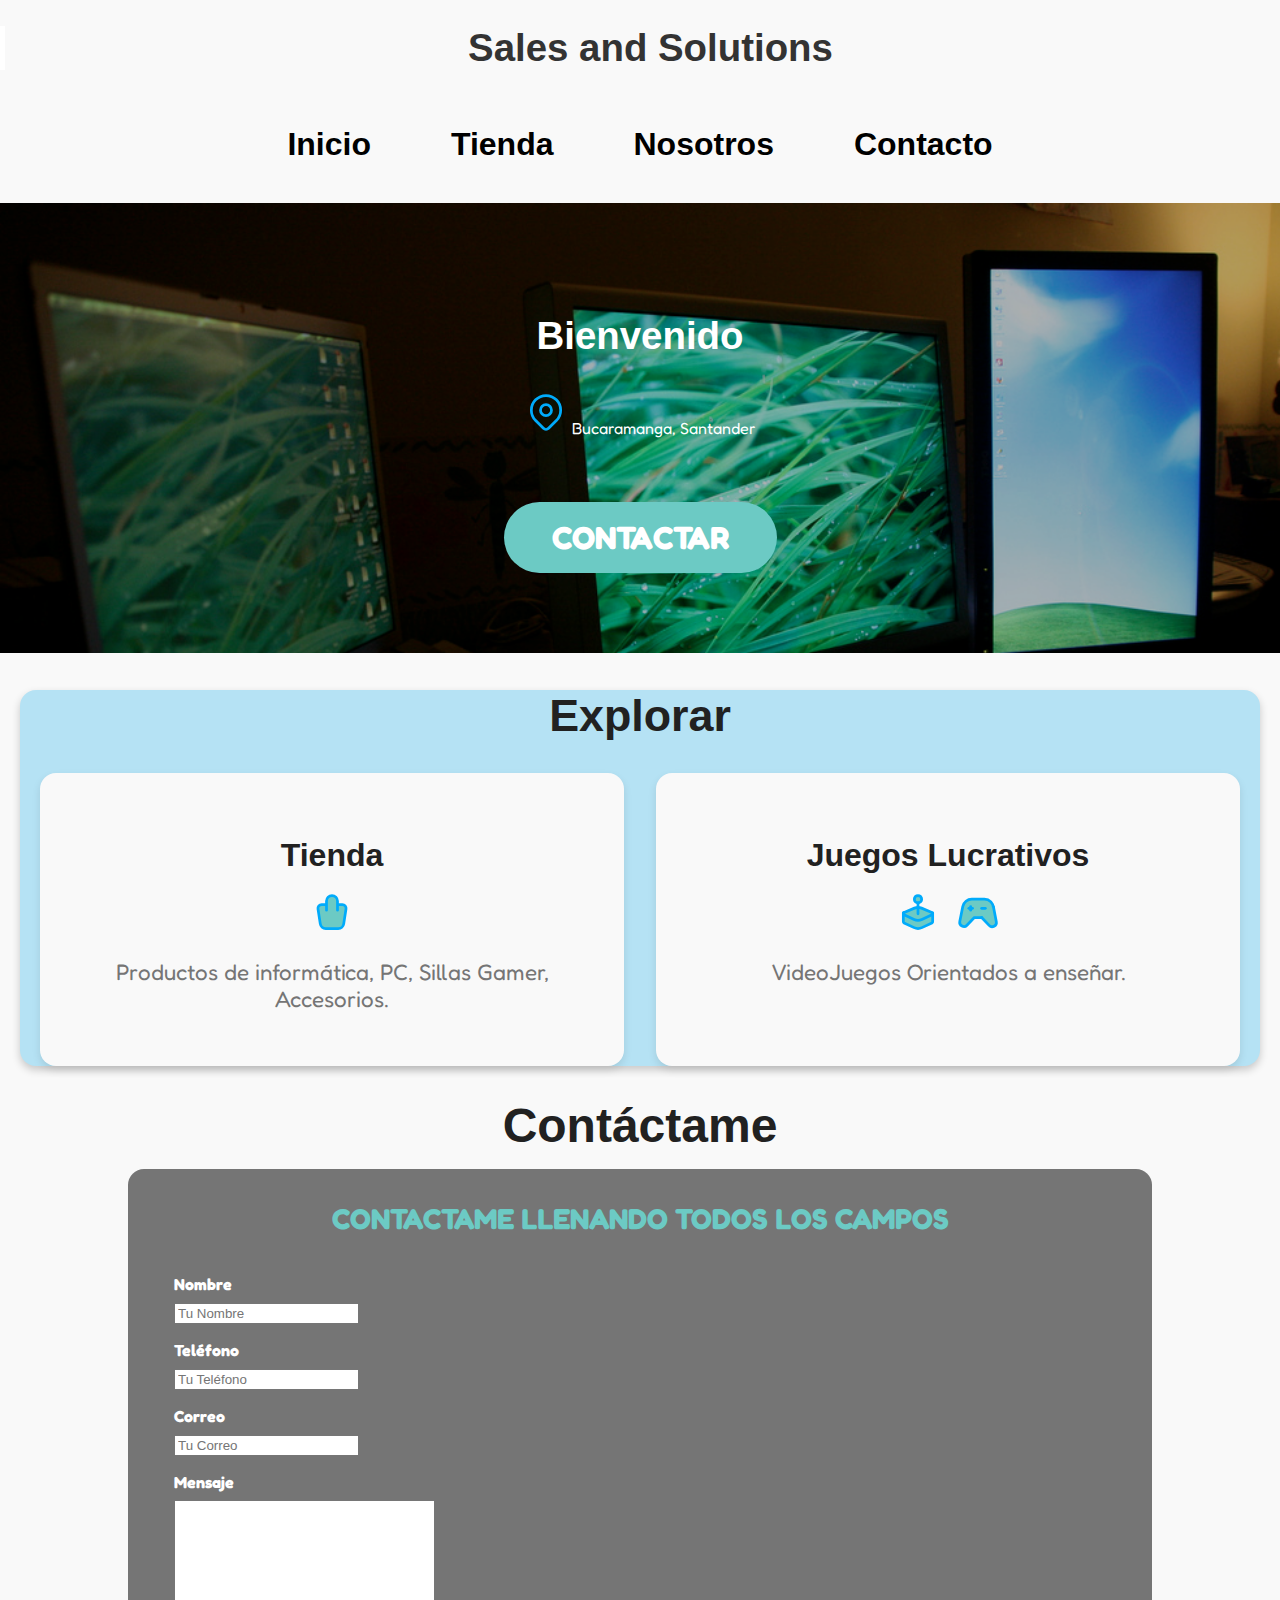
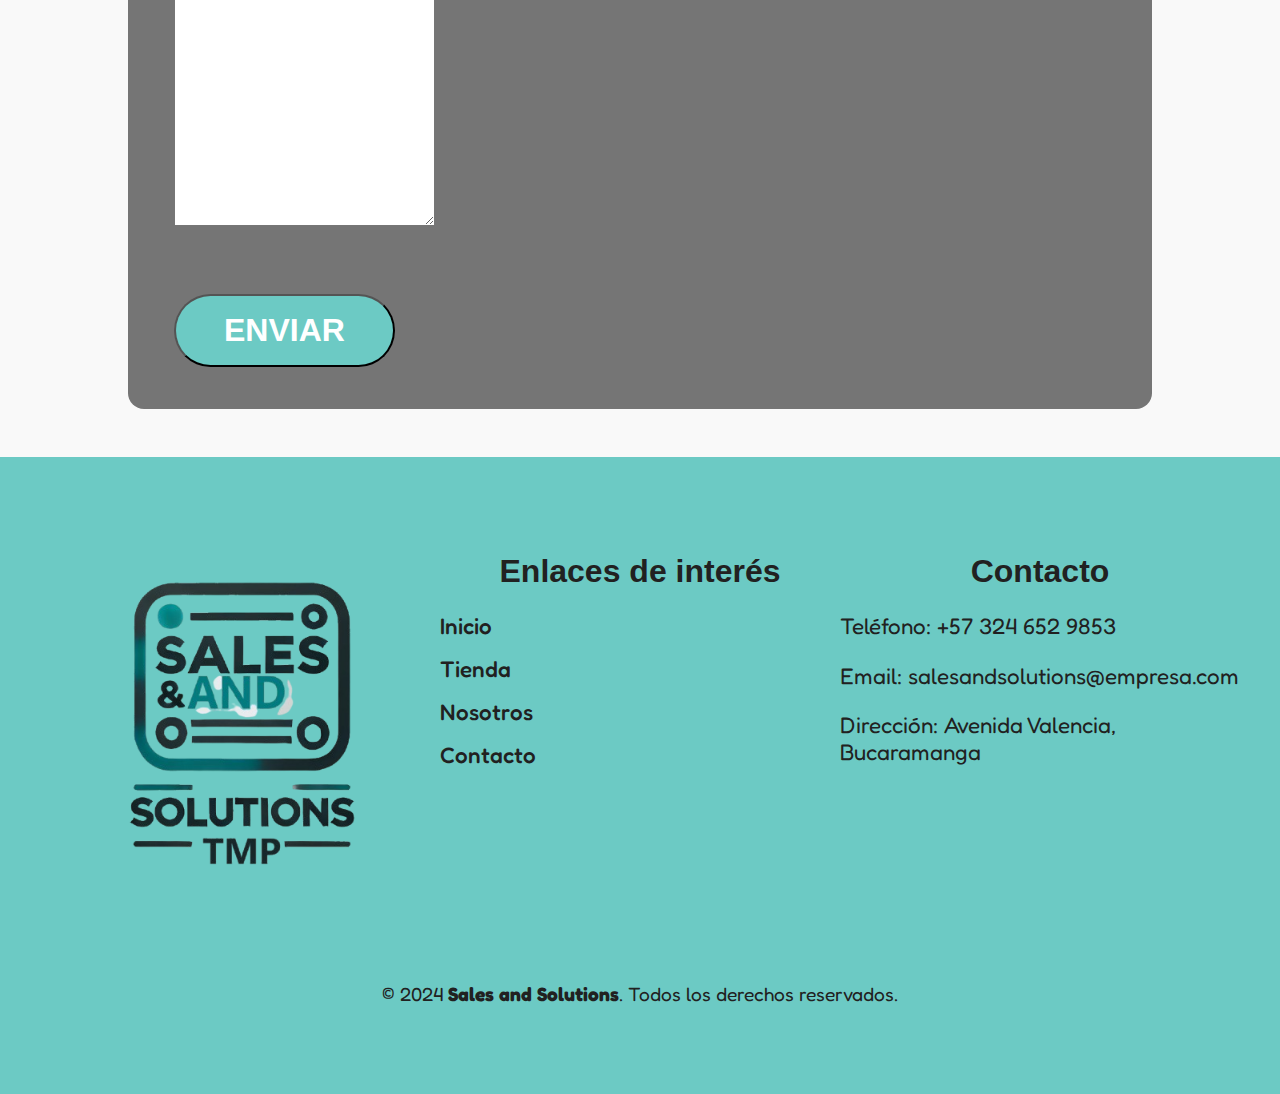
<file: index.html>
<!DOCTYPE html>
<html lang="en">
    <head>
        <link rel="icon" href="../img/SALES_AND_SOLUTIONS-removebg-preview.png" type="image/png">
        <meta charset="UTF-8">
        <meta name="viewport" content="width=device-width, initial-scale=1.0">
        <title>Inicio</title>
        <link rel="preconnect" href="https://fonts.googleapis.com">
    <link rel="preconnect" href="https://fonts.gstatic.com" crossorigin>
    <link href="https://fonts.googleapis.com/css2?family=Fredoka:wdth,wght@75..125,300..700&display=swap" rel="stylesheet">
    <style>
        @import url('https://fonts.googleapis.com/css2?family=Fredoka:wdth,wght@75..125,300..700&display=swap');
        </style>
        <link rel="stylesheet" href="css/style.css">
    </head>
<body>

    
        <h1 class="titulo">Sales and Solutions<span></span></h1>
    
    <div class="nav-bg">
            <nav class="navegacion_principal contenedor">
            <a class="navegacion_enlace" href="index.html">Inicio</a>
            <a class="navegacion_enlace navegacion_enlace--activo" href="tienda.html">Tienda</a>
            <a class="navegacion_enlace" href="nosotros.html">Nosotros</a>
            <a class="navegacion_enlace" href="contacto.html">Contacto</a>
            </nav>
        </div>


    <section class="hero">
        <div class="contenido-hero">
            <h2>Bienvenido</h2>
            <p>
                <svg xmlns="http://www.w3.org/2000/svg" class="icon icon-tabler icon-tabler-map-pin" width="44" height="44" viewBox="0 0 24 24" stroke-width="1.5" stroke="#00abfb" fill="none" stroke-linecap="round" stroke-linejoin="round">
                    <path stroke="none" d="M0 0h24v24H0z" fill="none"/>
                    <path d="M9 11a3 3 0 1 0 6 0a3 3 0 0 0 -6 0" />
                    <path d="M17.657 16.657l-4.243 4.243a2 2 0 0 1 -2.827 0l-4.244 -4.243a8 8 0 1 1 11.314 0z" />
                  </svg>
            Bucaramanga, Santander</p>
            <a class="boton" href="contacto.html">Contactar</a>
        </div>
    </section>

    <main class="contenedor sombra">
        <h2 class="titulo-seccion">Explorar</h2>
        <div class="servicios"> 
            <section class="servicio">
                <a class="link" href="tienda.html">
                    <h3>Tienda</h3>
                    <div class="iconos">
                        <svg xmlns="http://www.w3.org/2000/svg" class="icon icon-tabler icon-tabler-shopping-bag" width="44" height="44" viewBox="0 0 24 24" stroke-width="1.5" stroke="#00abfb" fill="none" stroke-linecap="round" stroke-linejoin="round">
                            <path stroke="none" d="M0 0h24v24H0z" fill="none"/>
                            <path d="M6.331 8h11.339a2 2 0 0 1 1.977 2.304l-1.255 8.152a3 3 0 0 1 -2.966 2.544h-6.852a3 3 0 0 1 -2.965 -2.544l-1.255 -8.152a2 2 0 0 1 1.977 -2.304z" />
                            <path d="M9 11v-5a3 3 0 0 1 6 0v5" />
                        </svg>
                    </div>
                    <p>Productos de informática, PC, Sillas Gamer, Accesorios.</p>
                </a>
            </section>
    
            <section class="servicio">
                <a class="link" href="Juego.html">
                    <h3>Juegos Lucrativos</h3>
                    <div class="iconos">
                        <svg xmlns="http://www.w3.org/2000/svg" class="icon icon-tabler icon-tabler-brand-apple-arcade" width="44" height="44" viewBox="0 0 24 24" stroke-width="1.5" stroke="#00abfb" fill="none" stroke-linecap="round" stroke-linejoin="round">
                            <path stroke="none" d="M0 0h24v24H0z" fill="none"/>
                            <path d="M12 5m-2 0a2 2 0 1 0 4 0a2 2 0 1 0 -4 0" />
                            <path d="M20 12.5v4.75a.734 .734 0 0 1 -.055 .325a.704 .704 0 0 1 -.348 .366l-5.462 2.58a5 5 0 0 1 -4.27 0l-5.462 -2.58a.705 .705 0 0 1 -.401 -.691l0 -4.75" />
                            <path d="M4.431 12.216l5.634 -2.332a5.065 5.065 0 0 1 3.87 0l5.634 2.332a.692 .692 0 0 1 .028 1.269l-5.462 2.543a5.064 5.064 0 0 1 -4.27 0l-5.462 -2.543a.691 .691 0 0 1 .028 -1.27z" />
                            <path d="M12 7l0 6" />
                        </svg>
                        <svg xmlns="http://www.w3.org/2000/svg" class="icon icon-tabler icon-tabler-device-gamepad-2" width="44" height="44" viewBox="0 0 24 24" stroke-width="1.5" stroke="#00abfb" fill="none" stroke-linecap="round" stroke-linejoin="round">
                            <path stroke="none" d="M0 0h24v24H0z" fill="none"/>
                            <path d="M12 5h3.5a5 5 0 0 1 0 10h-5.5l-4.015 4.227a2.3 2.3 0 0 1 -3.923 -2.035l1.634 -8.173a5 5 0 0 1 4.904 -4.019h3.4z" />
                            <path d="M14 15l4.07 4.284a2.3 2.3 0 0 0 3.925 -2.023l-1.6 -8.232" />
                            <path d="M8 9v2" />
                            <path d="M7 10h2" />
                            <path d="M14 10h2" />
                        </svg>
                    </div>
                    <p>VideoJuegos Orientados a enseñar.</p>
                </a>
            </section>
    
           
        </div>
    </main>
    
            <section>
                <h1>Contáctame</h1>
            </section>

            <form class="formulario">
                <fieldset>
                    <legend>Contactame llenando todos los campos</legend>
                    
                    <div class="contenedor-campos">
                        <div class="campo">
                            <label>Nombre</label>
                            <input class="imput-text" type="text" placeholder="Tu Nombre">
                        </div>
    
                        <div class="campo">
                            <label>Teléfono</label>
                            <input class="imput-text" type="text" placeholder="Tu Teléfono">
                        </div>
    
                        <div class="campo">
                          <label>Correo</label>
                           <input class="imput-text" type="email" placeholder="Tu Correo">
                         </div>
    
                        <div class="campo">
                          <label>Mensaje</label>
                         <textarea name="" id="" cols="30" rows="10"></textarea>
                        </div>
    
                        <div class="alinear-derecha-flex">
                            <input class="boton w-sm-100" type="submit" value="Enviar">
                        </div>
                    </div>    
                </fieldset>
    
            </form>
    
        </main>
    
        <footer class="footer">
            <div class="contenedor footer-contenido">
                <div class="footer-logo">
                    <img src="img/SALES_AND_SOLUTIONS-removebg-preview.png" alt="Logo de la empresa" class="logo-footer">
                </div>
        
                <div class="footer-enlaces">
                    <h3 class="footer-titulo">Enlaces de interés</h3>
                    <ul>
                        <li><a href="index.html">Inicio</a></li>
                        <li><a href="tienda.html">Tienda</a></li>
                        <li><a href="nosotros.html">Nosotros</a></li>
                        <li><a href="contacto.html">Contacto</a></li>
                    </ul>
                </div>
        
                <div class="footer-contacto">
                    <h3 class="footer-titulo">Contacto</h3>
                    <p>Teléfono: +57 324 652 9853</p>
                    <p>Email: salesandsolutions@empresa.com</p>
                    <p>Dirección: Avenida Valencia, Bucaramanga</p>
                </div>
            </div>
        
            <div class="footer-legal">
                <p>&copy; 2024 <strong>Sales and Solutions</strong>. Todos los derechos reservados.</p>
            </div>
        </footer>

    
</body>
</html>
</file>
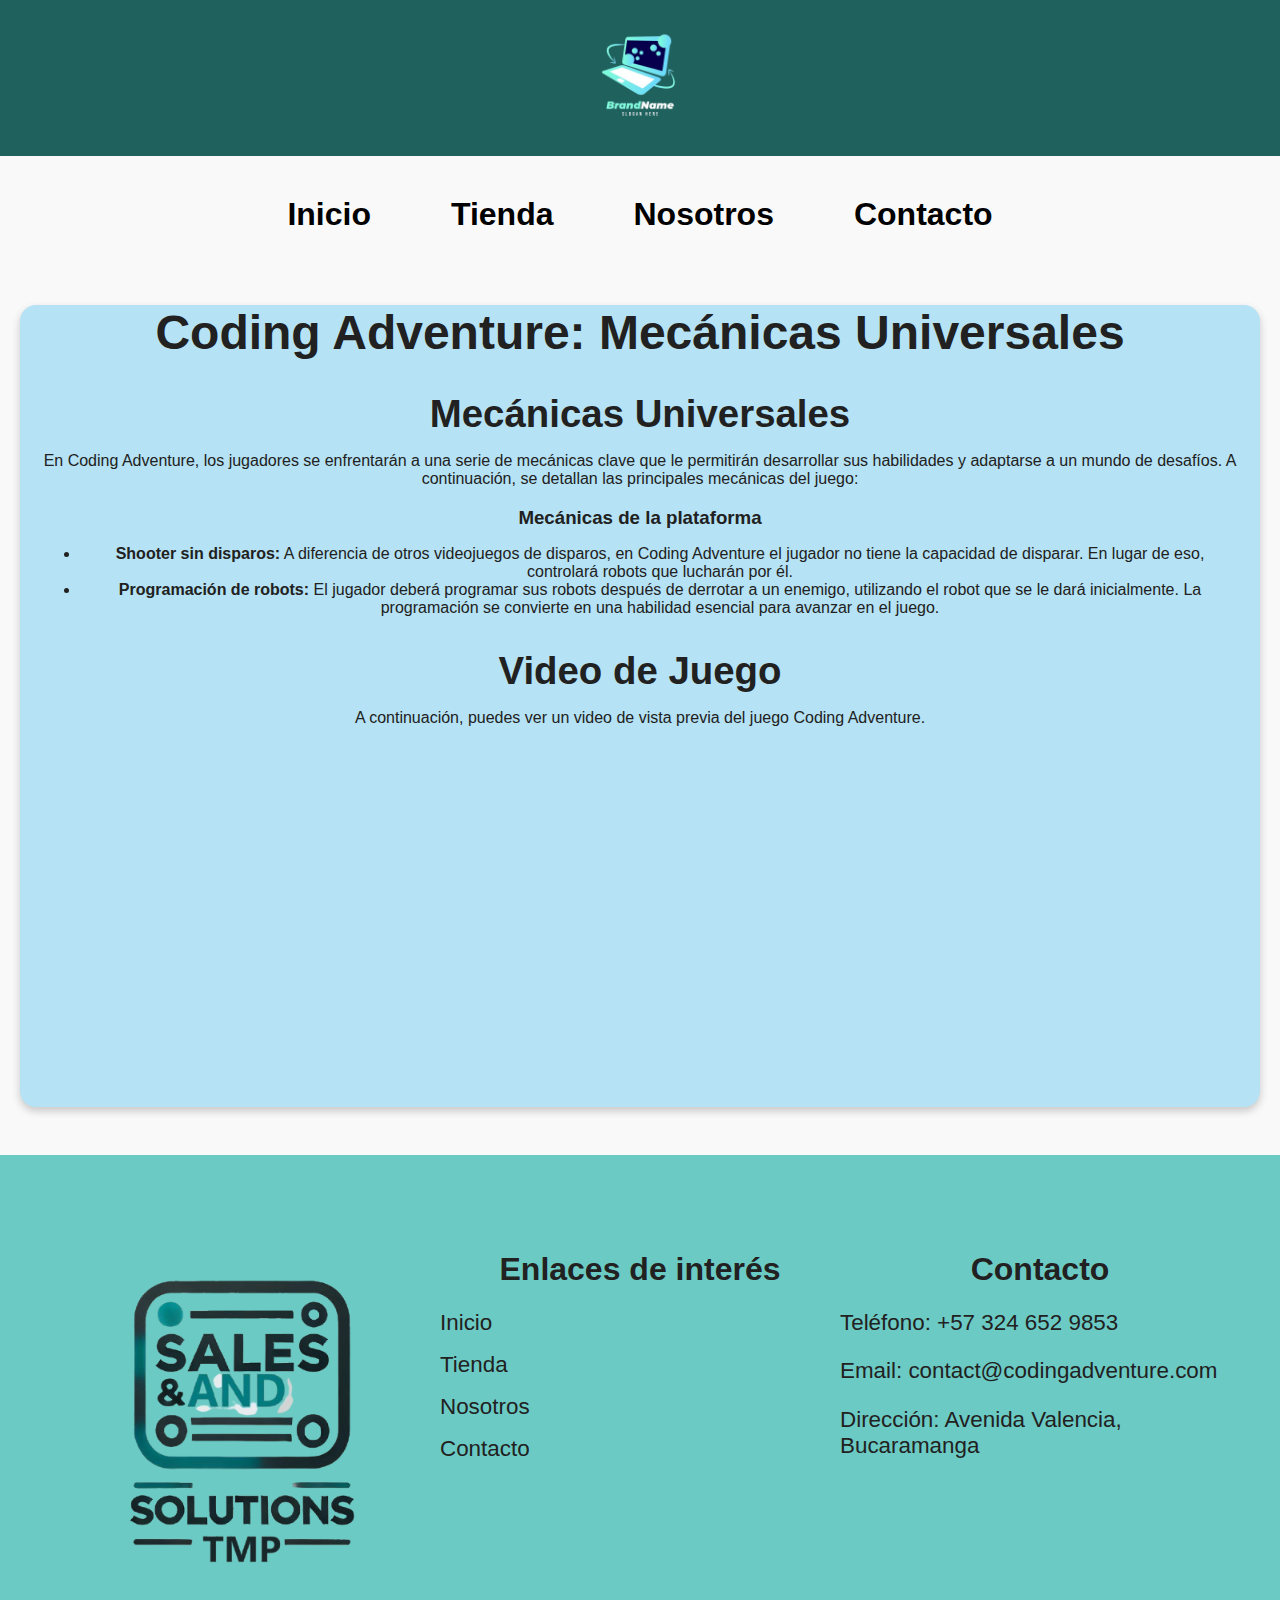
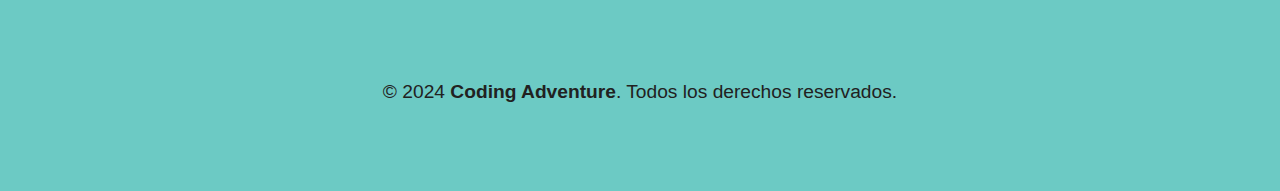
<file: CodingAventure.html>
<!DOCTYPE html>
<html lang="es">
<head>
    <meta charset="UTF-8">
    <meta name="viewport" content="width=device-width, initial-scale=1.0">
    <title>Coding Adventure - Mecánicas del Juego</title>
    <link rel="stylesheet" href="css/style.css">
</head>
<body>

    <header class="header">
        <a href="index.html">
            <img class="header_logo" src="img/logo.png" alt="Coding Adventure">
        </a>
    </header>

    <div class="nav-bg">
        <nav class="navegacion_principal contenedor">
            <a class="navegacion_enlace" href="index.html">Inicio</a>
            <a class="navegacion_enlace" href="tienda.html">Tienda</a>
            <a class="navegacion_enlace" href="nosotros.html">Nosotros</a>
            <a class="navegacion_enlace" href="contacto.html">Contacto</a>
        </nav>
    </div>

    <main class="contenedor sombra">
        <h1>Coding Adventure: Mecánicas Universales</h1>
        
        <section class="mecanicas">
            <h2>Mecánicas Universales</h2>
            <p>En Coding Adventure, los jugadores se enfrentarán a una serie de mecánicas clave que le permitirán desarrollar sus habilidades y adaptarse a un mundo de desafíos. A continuación, se detallan las principales mecánicas del juego:</p>

            <h3>Mecánicas de la plataforma</h3>
            <ul>
                <li>
                    <strong>Shooter sin disparos:</strong> A diferencia de otros videojuegos de disparos, en Coding Adventure el jugador no tiene la capacidad de disparar. En lugar de eso, controlará robots que lucharán por él.
                </li>
                <li>
                    <strong>Programación de robots:</strong> El jugador deberá programar sus robots después de derrotar a un enemigo, utilizando el robot que se le dará inicialmente. La programación se convierte en una habilidad esencial para avanzar en el juego.
                </li>
            </ul>
        </section>

        <section class="video">
            <h2>Video de Juego</h2>
            <p>A continuación, puedes ver un video de vista previa del juego Coding Adventure.</p>
            <div class="video-container">
                <!-- Espacio para el video de YouTube -->
                <iframe width="640" height="360" src="https://www.youtube.com/embed/0RLYZGIbRrU" title="Coding Aventure, Beta, Primera Versión" frameborder="0" allow="accelerometer; autoplay; clipboard-write; encrypted-media; gyroscope; picture-in-picture; web-share" referrerpolicy="strict-origin-when-cross-origin" allowfullscreen></iframe>
            </div>
        </section>

    </main>

    <footer class="footer">
        <div class="contenedor footer-contenido">
            <div class="footer-logo">
                <img src="img/SALES_AND_SOLUTIONS-removebg-preview.png" alt="Logo de la empresa" class="logo-footer">
            </div>

            <div class="footer-enlaces">
                <h3 class="footer-titulo">Enlaces de interés</h3>
                <ul>
                    <li><a href="index.html">Inicio</a></li>
                    <li><a href="tienda.html">Tienda</a></li>
                    <li><a href="nosotros.html">Nosotros</a></li>
                    <li><a href="contacto.html">Contacto</a></li>
                </ul>
            </div>

            <div class="footer-contacto">
                <h3 class="footer-titulo">Contacto</h3>
                <p>Teléfono: +57 324 652 9853</p>
                <p>Email: contact@codingadventure.com</p>
                <p>Dirección: Avenida Valencia, Bucaramanga</p>
            </div>
        </div>

        <div class="footer-legal">
            <p>&copy; 2024 <strong>Coding Adventure</strong>. Todos los derechos reservados.</p>
        </div>
    </footer>

</body>
</html>
</file>
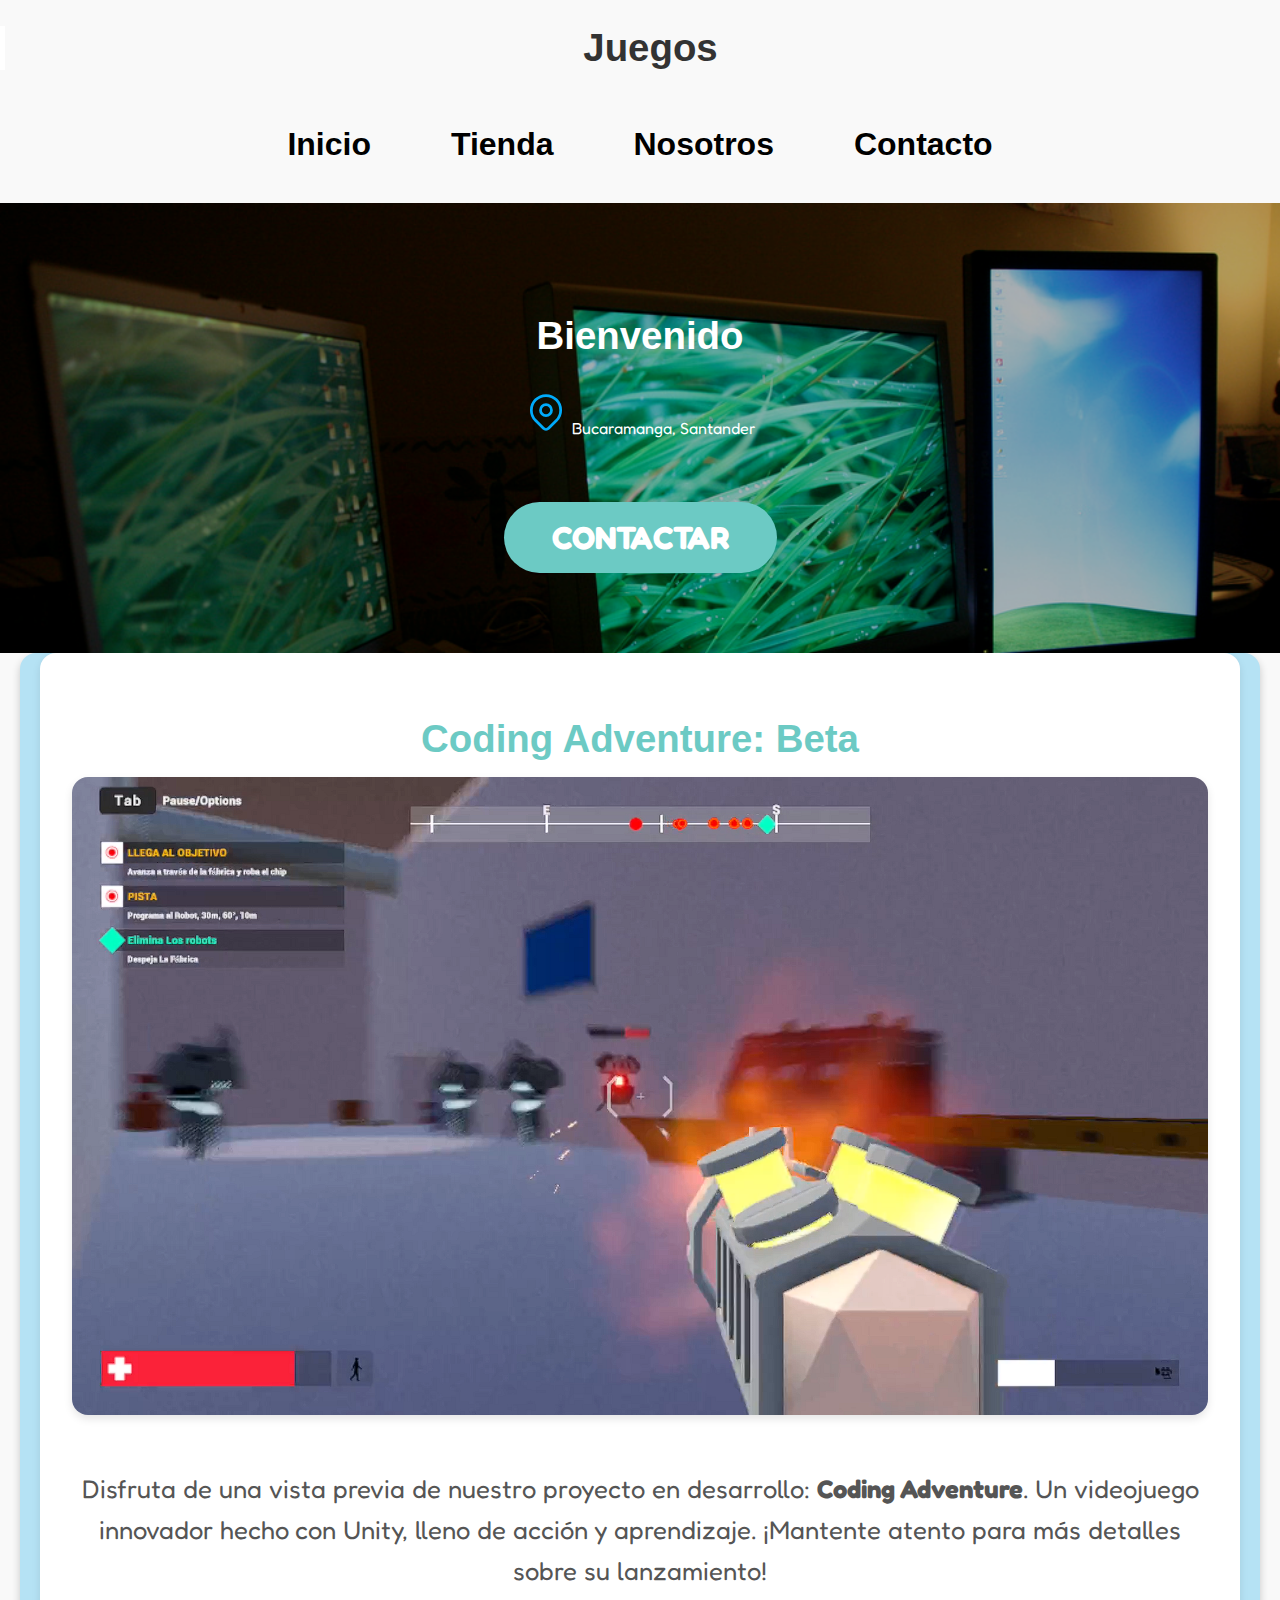
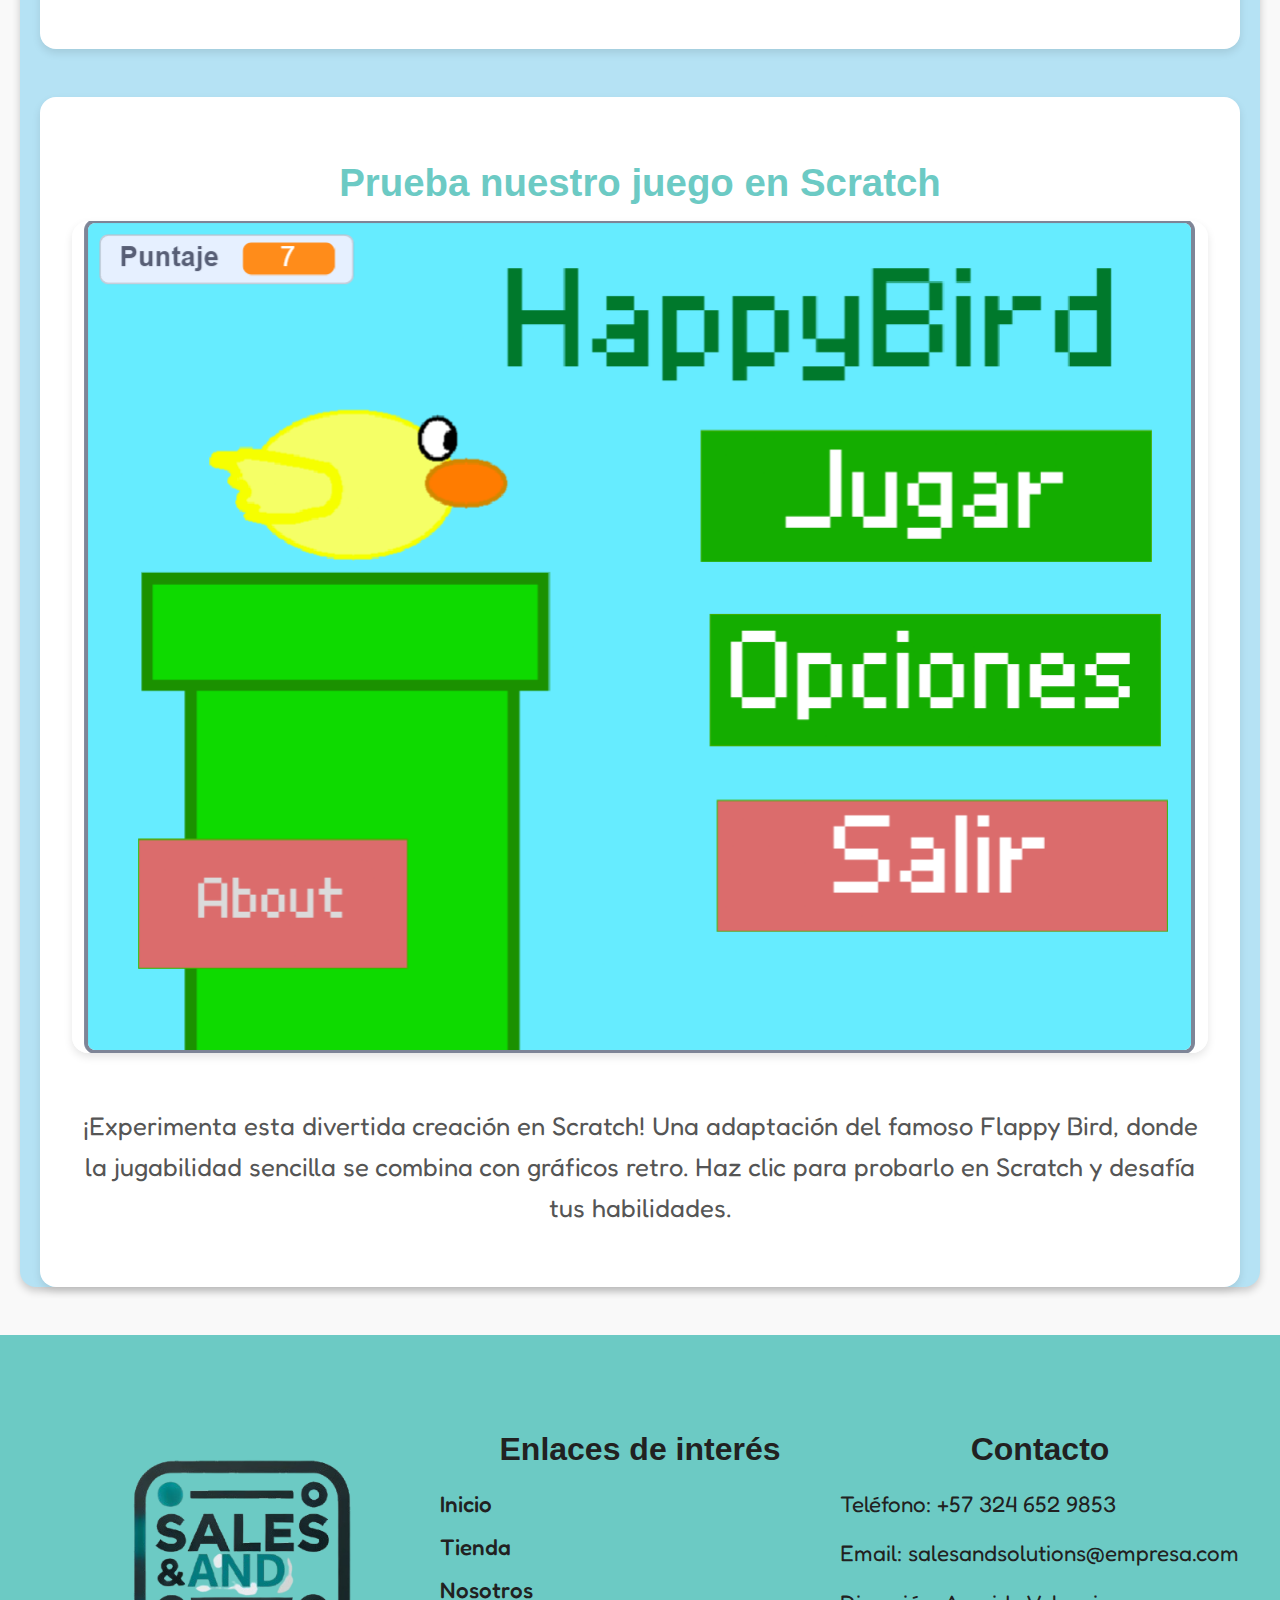
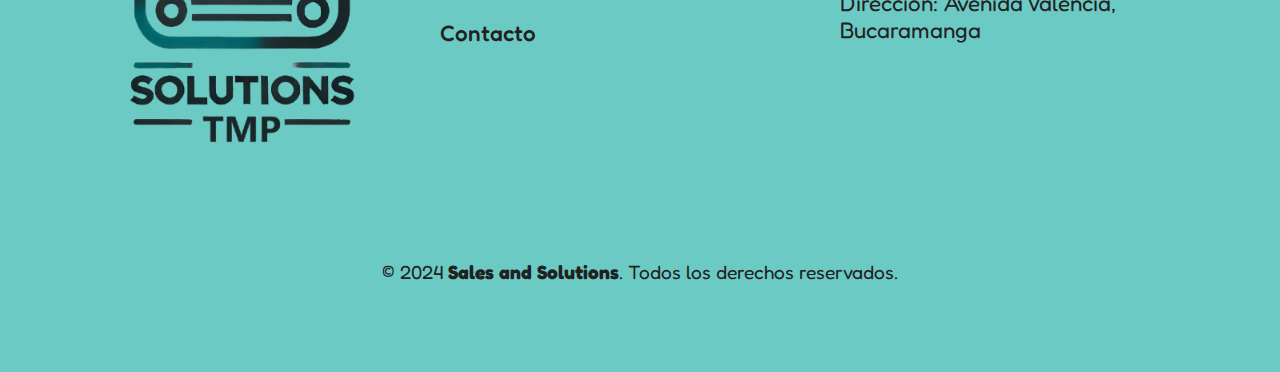
<file: Juego.html>
<!DOCTYPE html>
<html lang="en">
    <head>
        <link rel="icon" href="../img/SALES_AND_SOLUTIONS-removebg-preview.png" type="image/png">
        <meta charset="UTF-8">
        <meta name="viewport" content="width=device-width, initial-scale=1.0">
        <title>Coding Adventure, Beta</title>
        <link rel="preconnect" href="https://fonts.googleapis.com">
        <link rel="preconnect" href="https://fonts.gstatic.com" crossorigin>
        <link href="https://fonts.googleapis.com/css2?family=Fredoka:wdth,wght@75..125,300..700&display=swap" rel="stylesheet">
        <style>
            @import url('https://fonts.googleapis.com/css2?family=Fredoka:wdth,wght@75..125,300..700&display=swap');
        </style>
        <link rel="stylesheet" href="css/style.css">
    </head>
<body>

   
        <h1 class="titulo">Juegos<span></span></h1>
   

    <div class="nav-bg">
        <nav class="navegacion_principal contenedor">
            <a class="navegacion_enlace" href="index.html">Inicio</a>
            <a class="navegacion_enlace navegacion_enlace--activo" href="tienda.html">Tienda</a>
            <a class="navegacion_enlace" href="nosotros.html">Nosotros</a>
            <a class="navegacion_enlace" href="contacto.html">Contacto</a>
        </nav>
    </div>

    <section class="hero">
        <div class="contenido-hero">
            <h2>Bienvenido</h2>
            <p>
                <svg xmlns="http://www.w3.org/2000/svg" class="icon icon-tabler icon-tabler-map-pin" width="44" height="44" viewBox="0 0 24 24" stroke-width="1.5" stroke="#00abfb" fill="none" stroke-linecap="round" stroke-linejoin="round">
                    <path stroke="none" d="M0 0h24v24H0z" fill="none"/>
                    <path d="M9 11a3 3 0 1 0 6 0a3 3 0 0 0 -6 0" />
                    <path d="M17.657 16.657l-4.243 4.243a2 2 0 0 1 -2.827 0l-4.244 -4.243a8 8 0 1 1 11.314 0z" />
                </svg>
                Bucaramanga, Santander</p>
            <a class="boton" href="#">Contactar</a>
        </div>
    </section>

    <main class="contenedor sombra">
        <section class="entrada-blog">
            <h2><a href="CodingAventure.html" class="entrada-titulo">Coding Adventure: Beta</a></h2>
            <div class="vista-previa">
                <img src="img/coding-adventure-preview.png" alt="Vista previa de Coding Adventure">
            </div>
            <p class="descripcion-entrada">
                Disfruta de una vista previa de nuestro proyecto en desarrollo: <strong>Coding Adventure</strong>. Un videojuego innovador hecho con Unity, lleno de acción y aprendizaje. ¡Mantente atento para más detalles sobre su lanzamiento!
            </p>
        </section>
    
        <section class="entrada-blog">
            <h2><a href="Scratch.html" class="entrada-titulo">Prueba nuestro juego en Scratch</a></h2>
            <div class="vista-previa">
                <img src="img/scratch-flappy-bird-preview.png" alt="Vista previa de Flappy Bird en Scratch">
            </div>
            <p class="descripcion-entrada">
                ¡Experimenta esta divertida creación en Scratch! Una adaptación del famoso Flappy Bird, donde la jugabilidad sencilla se combina con gráficos retro. Haz clic para probarlo en Scratch y desafía tus habilidades.
            </p>
        </section>
    </main>
    

    <footer class="footer">
        <div class="contenedor footer-contenido">
            <div class="footer-logo">
                <img src="img/SALES_AND_SOLUTIONS-removebg-preview.png" alt="Logo de la empresa" class="logo-footer">
            </div>
    
            <div class="footer-enlaces">
                <h3 class="footer-titulo">Enlaces de interés</h3>
                <ul>
                    <li><a href="index.html">Inicio</a></li>
                    <li><a href="tienda.html">Tienda</a></li>
                    <li><a href="nosotros.html">Nosotros</a></li>
                    <li><a href="contacto.html">Contacto</a></li>
                </ul>
            </div>
    
            <div class="footer-contacto">
                <h3 class="footer-titulo">Contacto</h3>
                <p>Teléfono: +57 324 652 9853</p>
                <p>Email: salesandsolutions@empresa.com</p>
                <p>Dirección: Avenida Valencia, Bucaramanga</p>
            </div>
        </div>
    
        <div class="footer-legal">
            <p>&copy; 2024 <strong>Sales and Solutions</strong>. Todos los derechos reservados.</p>
        </div>
    </footer>
    
</body>
</html>
</file>
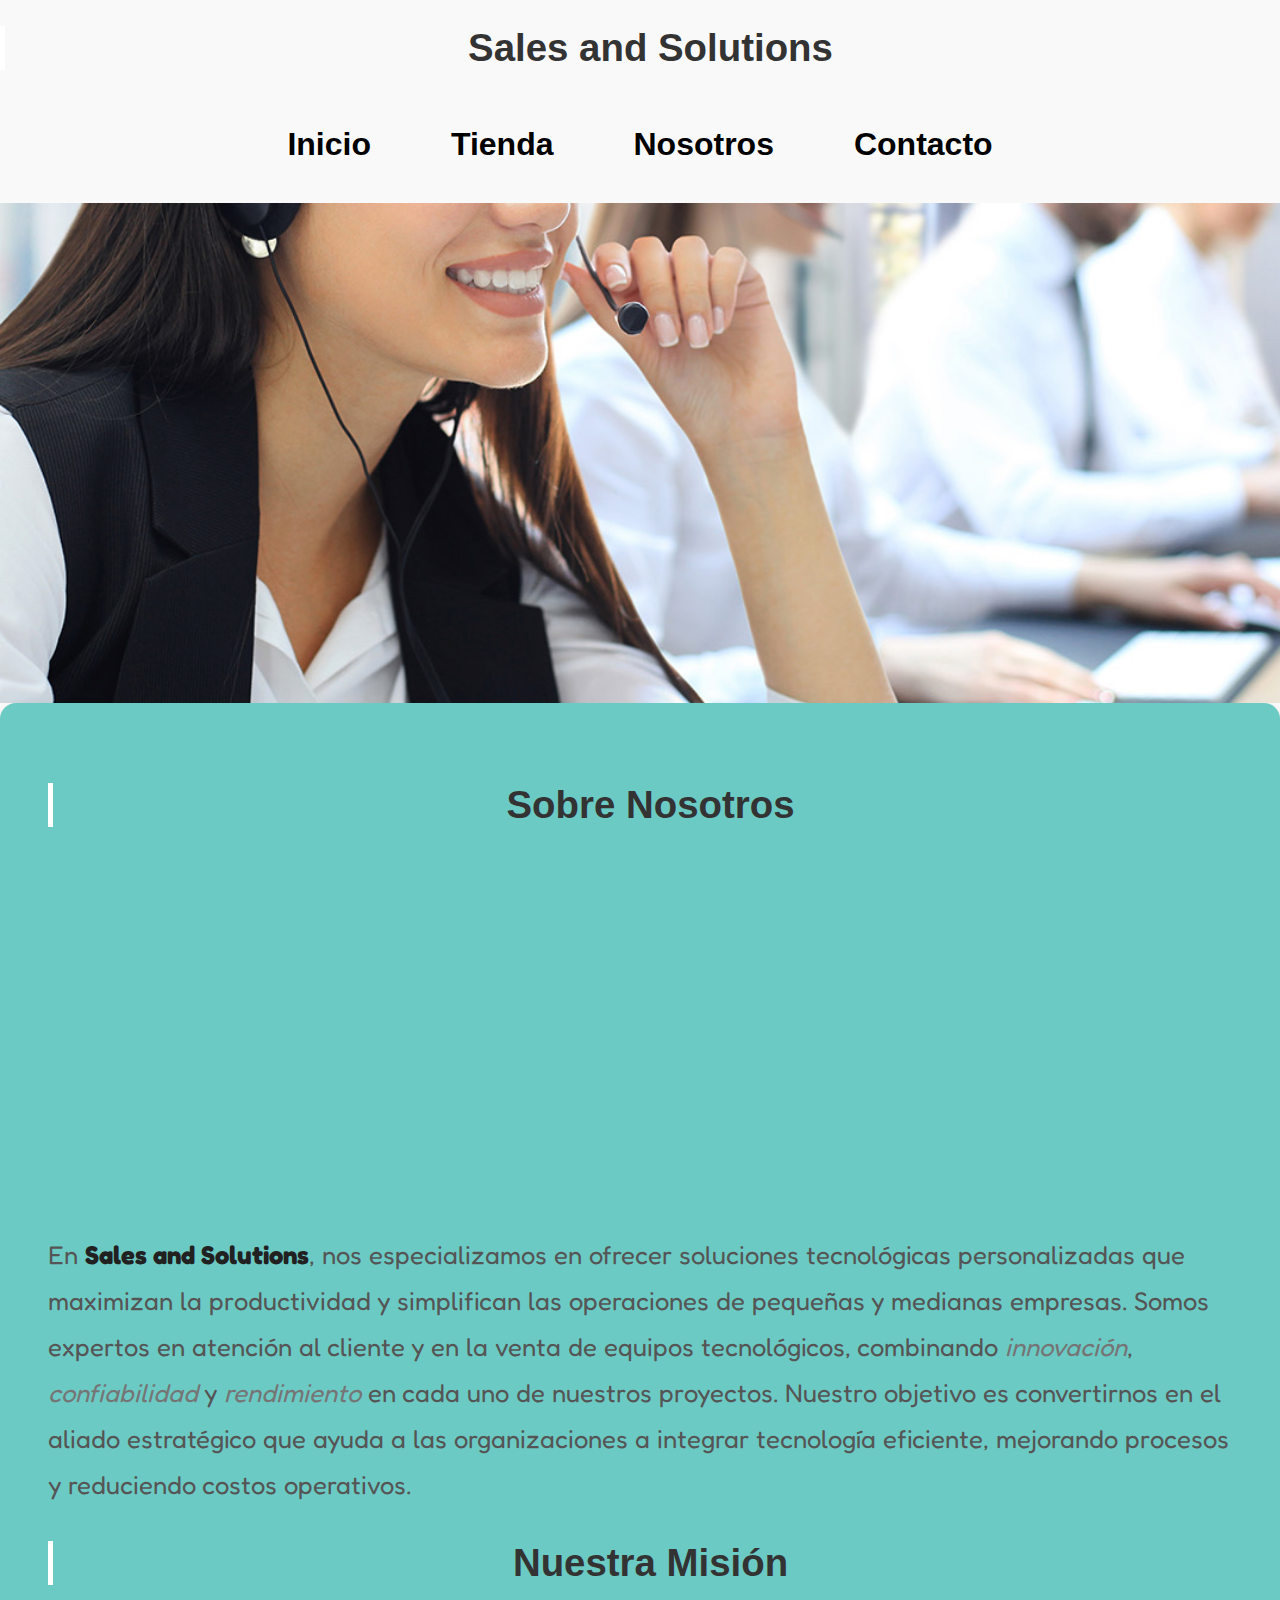
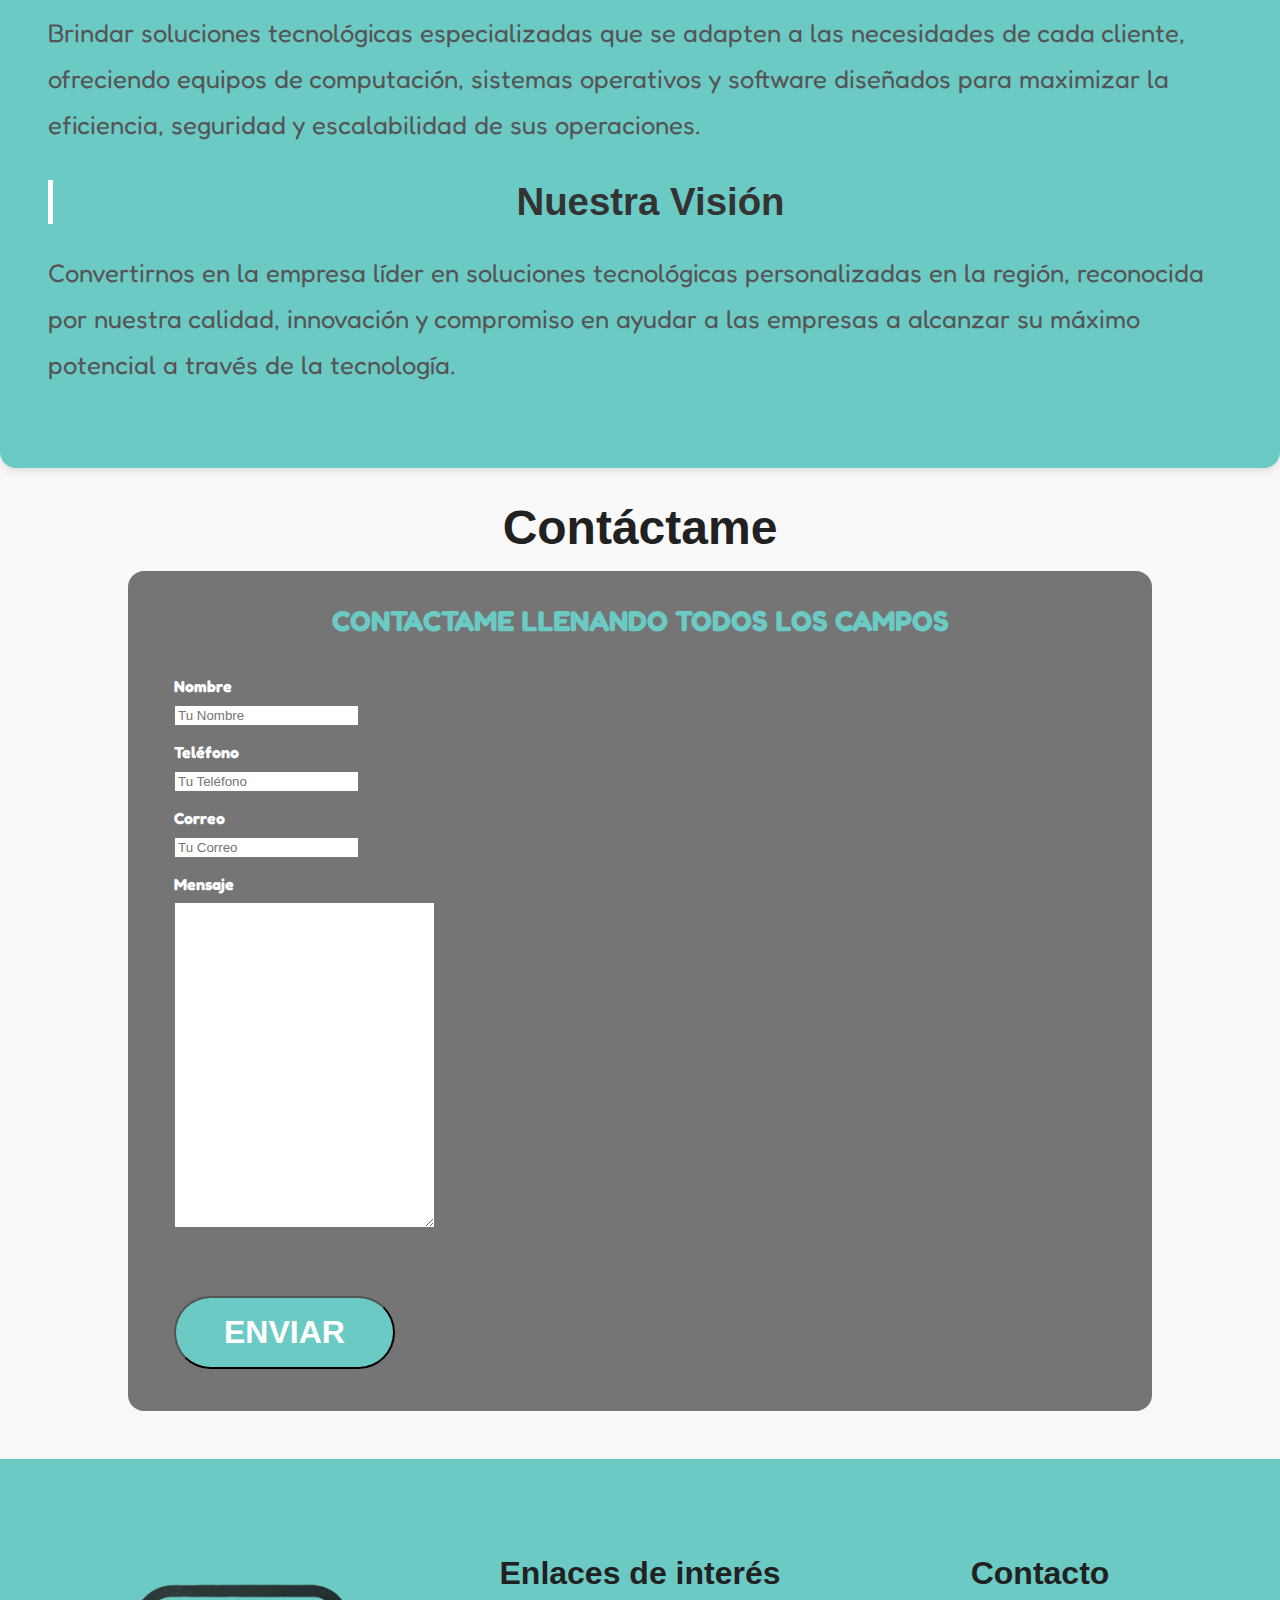
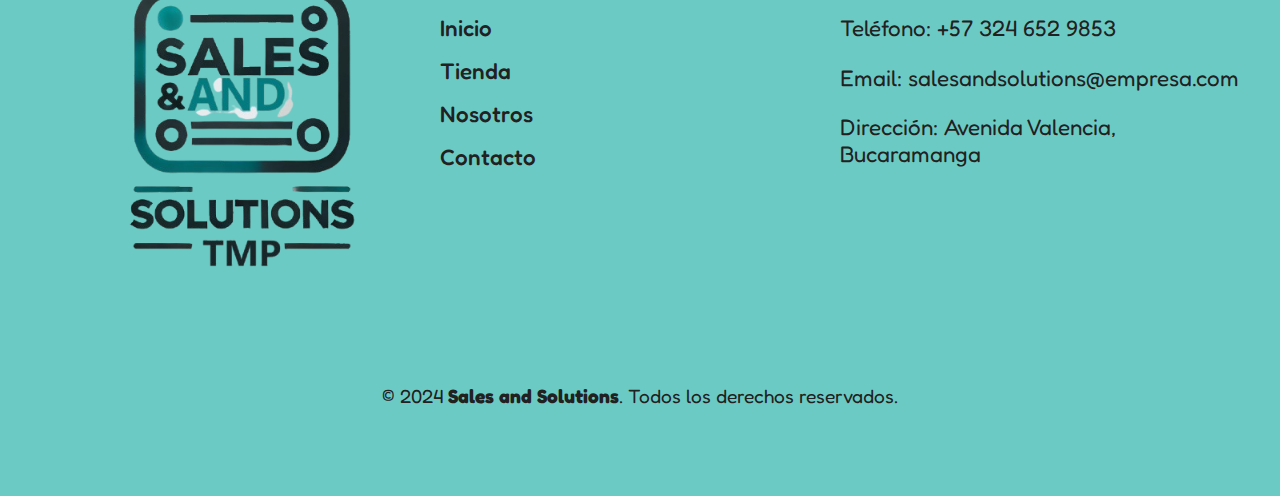
<file: nosotros.html>
<!DOCTYPE html>
<html lang="en">
    <head>
        <link rel="icon" href="../img/SALES_AND_SOLUTIONS-removebg-preview.png" type="image/png">
        <meta charset="UTF-8">
        <meta name="viewport" content="width=device-width, initial-scale=1.0">
        <title>Nosotros</title>
        <link rel="preconnect" href="https://fonts.googleapis.com">
    <link rel="preconnect" href="https://fonts.gstatic.com" crossorigin>
    <link href="https://fonts.googleapis.com/css2?family=Fredoka:wdth,wght@75..125,300..700&display=swap" rel="stylesheet">
    <style>
        @import url('https://fonts.googleapis.com/css2?family=Fredoka:wdth,wght@75..125,300..700&display=swap');
        </style>
        <link rel="stylesheet" href="css/style.css">
    </head>
<body>

   
        <h1 class="titulo">Sales and Solutions<span></span></h1>
   

    <div class="nav-bg">
            <nav class="navegacion_principal contenedor">
            <a class="navegacion_enlace" href="index.html">Inicio</a>
            <a class="navegacion_enlace navegacion_enlace--activo" href="tienda.html">Tienda</a>
            <a class="navegacion_enlace" href="nosotros.html">Nosotros</a>
            <a class="navegacion_enlace" href="contacto.html">Contacto</a>
            </nav>
        </div>

    <section class="uni"></section>
    <main class="contenedor sombra nosotros">
        <section class="nosotros-seccion">
            <h2 class="titulo">Sobre Nosotros</h2>

            <section class="video">
                <div class="video-container">
                    <iframe width="640" height="360" src="https://www.youtube.com/embed/N-TUA6oUc-U" title="SalesSolutions" frameborder="0" allow="accelerometer; autoplay; clipboard-write; encrypted-media; gyroscope; picture-in-picture; web-share" referrerpolicy="strict-origin-when-cross-origin" allowfullscreen></iframe>
                </div>
            </section>
                <p class="descripcion">
                En <strong>Sales and Solutions</strong>, nos especializamos en ofrecer soluciones tecnológicas personalizadas 
                que maximizan la productividad y simplifican las operaciones de pequeñas y medianas empresas. 
                Somos expertos en atención al cliente y en la venta de equipos tecnológicos, 
                combinando <em>innovación</em>, <em>confiabilidad</em> y <em>rendimiento</em> en cada uno de nuestros proyectos. 
                Nuestro objetivo es convertirnos en el aliado estratégico que ayuda a las organizaciones a integrar tecnología 
                eficiente, mejorando procesos y reduciendo costos operativos.
            </p>
        </section>
    
        <section class="nosotros-seccion mision">
            <h2 class="titulo">Nuestra Misión</h2>
            <p class="descripcion">
                Brindar soluciones tecnológicas especializadas que se adapten a las necesidades de cada cliente, 
                ofreciendo equipos de computación, sistemas operativos y software diseñados para maximizar la 
                eficiencia, seguridad y escalabilidad de sus operaciones.
            </p>
        </section>
    
        <section class="nosotros-seccion vision">
            <h2 class="titulo">Nuestra Visión</h2>
            <p class="descripcion">
                Convertirnos en la empresa líder en soluciones tecnológicas personalizadas en la región, reconocida 
                por nuestra calidad, innovación y compromiso en ayudar a las empresas a alcanzar su máximo potencial 
                a través de la tecnología.
            </p>
        </section>
    </main>
    
    
    <section>
        <h1>Contáctame</h1>
    </section>

    <form class="formulario">
        <fieldset>
            <legend>Contactame llenando todos los campos</legend>
            
            <div class="contenedor-campos">
                <div class="campo">
                    <label>Nombre</label>
                    <input class="imput-text" type="text" placeholder="Tu Nombre">
                </div>

                <div class="campo">
                    <label>Teléfono</label>
                    <input class="imput-text" type="text" placeholder="Tu Teléfono">
                </div>

                <div class="campo">
                  <label>Correo</label>
                   <input class="imput-text" type="email" placeholder="Tu Correo">
                 </div>

                <div class="campo">
                  <label>Mensaje</label>
                 <textarea name="" id="" cols="30" rows="10"></textarea>
                </div>

                <div class="alinear-derecha-flex">
                    <input class="boton w-sm-100" type="submit" value="Enviar">
                </div>
            </div>    
        </fieldset>

    </form>

</main>

<footer class="footer">
    <div class="contenedor footer-contenido">
        <div class="footer-logo">
            <img src="img/SALES_AND_SOLUTIONS-removebg-preview.png" alt="Logo de la empresa" class="logo-footer">
        </div>

        <div class="footer-enlaces">
            <h3 class="footer-titulo">Enlaces de interés</h3>
            <ul>
                <li><a href="index.html">Inicio</a></li>
                <li><a href="tienda.html">Tienda</a></li>
                <li><a href="nosotros.html">Nosotros</a></li>
                <li><a href="contacto.html">Contacto</a></li>
            </ul>
        </div>

        <div class="footer-contacto">
            <h3 class="footer-titulo">Contacto</h3>
            <p>Teléfono: +57 324 652 9853</p>
            <p>Email: salesandsolutions@empresa.com</p>
            <p>Dirección: Avenida Valencia, Bucaramanga</p>
        </div>
    </div>

    <div class="footer-legal">
        <p>&copy; 2024 <strong>Sales and Solutions</strong>. Todos los derechos reservados.</p>
    </div>
</footer>

</body>
</html>
</file>
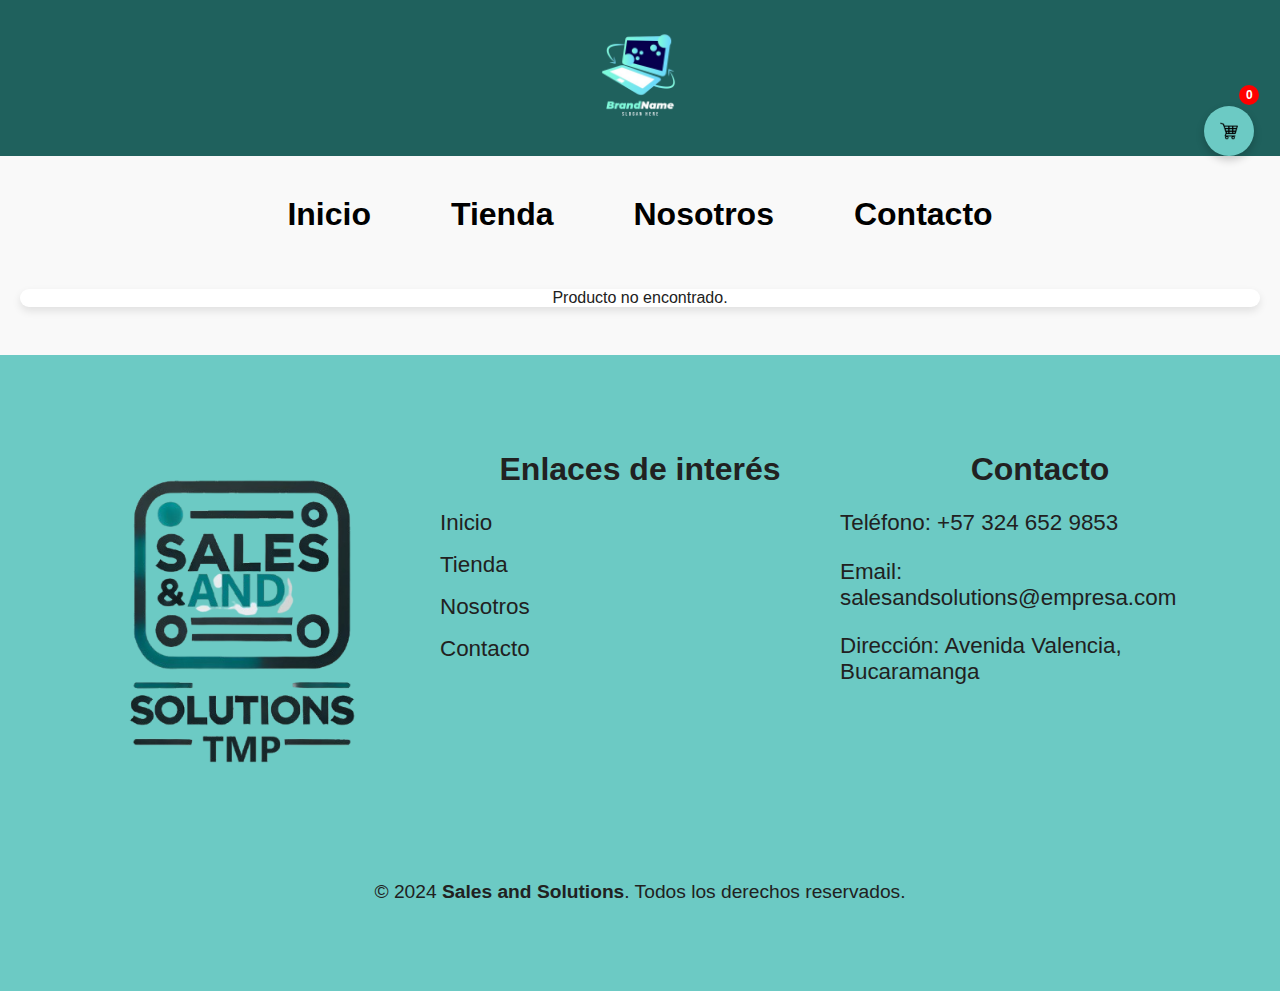
<file: producto.html>
<!DOCTYPE html>
<html lang="en">
<head>
    <link rel="icon" href="../img/SALES_AND_SOLUTIONS-removebg-preview.png" type="image/png">
    <meta charset="UTF-8">
    <meta name="viewport" content="width=device-width, initial-scale=1.0">
    <title>Detalles del Producto</title>
    <link rel="stylesheet" href="css/style.css">
</head>
<body>
    <header class="header">
        <a href="index.html">
            <img class="header_logo" src="img/logo.png" alt="logostore">
        </a>
    </header>

    <div class="nav-bg">
        <nav class="navegacion_principal contenedor">
            <a class="navegacion_enlace" href="index.html">Inicio</a>
            <a class="navegacion_enlace" href="tienda.html">Tienda</a>
            <a class="navegacion_enlace" href="nosotros.html">Nosotros</a>
            <a class="navegacion_enlace" href="contacto.html">Contacto</a>
        </nav>
    </div>

    <div class="carrito-flotante">
        <button id="carrito-boton" class="boton-carrito">
            <img src="img/carrito-icono.png" alt="Carrito">
            <span class="carrito-cantidad">0</span>
        </button>
        <div class="carrito-detalle oculto">
            <h3>Carrito de Compras</h3>
            <ul id="lista-carrito">
                <!-- Los productos añadidos se mostrarán aquí -->
            </ul>
            <p id="total-carrito"><strong>Total:</strong> $0</p>
            <a href="Pago.html" class="boton-pagar">Ir a Pagar</a>
        </div>
    </div>
    
    <main class="contenedor">
        <h1>Detalles del Producto</h1>
        <div class="producto-detalle">
            <img id="producto-imagen" class="producto_imagen" src="" alt="Producto seleccionado">
            <div class="producto_informacion">
                <p id="producto-nombre" class="producto_nombre"></p>
                <p id="producto-precio" class="producto_precio"></p>
                <button class="boton-compra">Añadir al carrito</button>
            </div>
        </div>
    </main>

    <script>
        // Datos de los productos
        const productos = [
            { id: 1, nombre: "Portátil Acer, 8 GB Ram, AMD Raizen 5, 512 SSD", precio: "$1'850.000", imagen: "img/1.jpeg" },
            { id: 2, nombre: "PC Lenovo 8 GB RAM, Intel Core i5, 1TB SSD", precio: "$2'250.000", imagen: "img/2.jpeg" },
            { id: 3, nombre: "Silla Gamer Rosa y Negro", precio: "$180.000", imagen: "img/3.jpg" },
            { id: 4, nombre: "Conjunto 3 pantallas 20\" para PC", precio: "$1'200.000", imagen: "img/4.jpg" },
            { id: 5, nombre: "Portátil Lenovo, 12 GB Ram, Intel Core i7, 512 SSD", precio: "$2'950.000", imagen: "img/5.jpg" },
            { id: 6, nombre: "Portátil Gaming RTX 2010, 16 GB Ram, AMD Raizen 9, 512 SSD", precio: "$4'299.000", imagen: "img/6.jpg" },
            { id: 7, nombre: "CPU Gamer, 32 GB Ram, NVidia RTX 4200, Intel Core i9, 2 TB SSD", precio: "$5'650.000", imagen: "img/7.jpg" },
            { id: 8, nombre: "Portátil Acer 4 GB Ram, Intel Core i3, 1 TB SSD", precio: "$1'650.000", imagen: "img/8.jpg" },
            { id: 9, nombre: "Cabina para PC Gamer + AMD Vidia RTX 3200", precio: "$1'450.000", imagen: "img/9.jpg" },
            { id: 10, nombre: "Portátil Acer 8 GB Ram, Amd Raizen 5, 256 GB HDD", precio: "$1'699.000", imagen: "img/10.jpg" },
            { id: 11, nombre: "Portátil Gaming, 12 GB RAM, NVidia RTX 2100, Amd Raizen 9, 1TB SSD", precio: "$4'850.000", imagen: "img/11.jpg" }
        ];

        // Obtener el ID del producto desde la URL
        const params = new URLSearchParams(window.location.search);
        const idProducto = parseInt(params.get('id'), 10);

        // Buscar el producto correspondiente
        const producto = productos.find(p => p.id === idProducto);

        // Mostrar la información del producto en la página
        if (producto) {
            document.getElementById('producto-imagen').src = producto.imagen;
            document.getElementById('producto-nombre').textContent = producto.nombre;
            document.getElementById('producto-precio').textContent = producto.precio;
        } else {
            document.querySelector('main').innerHTML = '<p>Producto no encontrado.</p>';
        }
    </script>

<footer class="footer">
    <div class="contenedor footer-contenido">
        <div class="footer-logo">
            <img src="img/SALES_AND_SOLUTIONS-removebg-preview.png" alt="Logo de la empresa" class="logo-footer">
        </div>

        <div class="footer-enlaces">
            <h3 class="footer-titulo">Enlaces de interés</h3>
            <ul>
                <li><a href="index.html">Inicio</a></li>
                <li><a href="tienda.html">Tienda</a></li>
                <li><a href="nosotros.html">Nosotros</a></li>
                <li><a href="contacto.html">Contacto</a></li>
            </ul>
        </div>

        <div class="footer-contacto">
            <h3 class="footer-titulo">Contacto</h3>
            <p>Teléfono: +57 324 652 9853</p>
            <p>Email: salesandsolutions@empresa.com</p>
            <p>Dirección: Avenida Valencia, Bucaramanga</p>
        </div>
    </div>

    <div class="footer-legal">
        <p>&copy; 2024 <strong>Sales and Solutions</strong>. Todos los derechos reservados.</p>
    </div>
</footer>

</body>
</html>
</file>
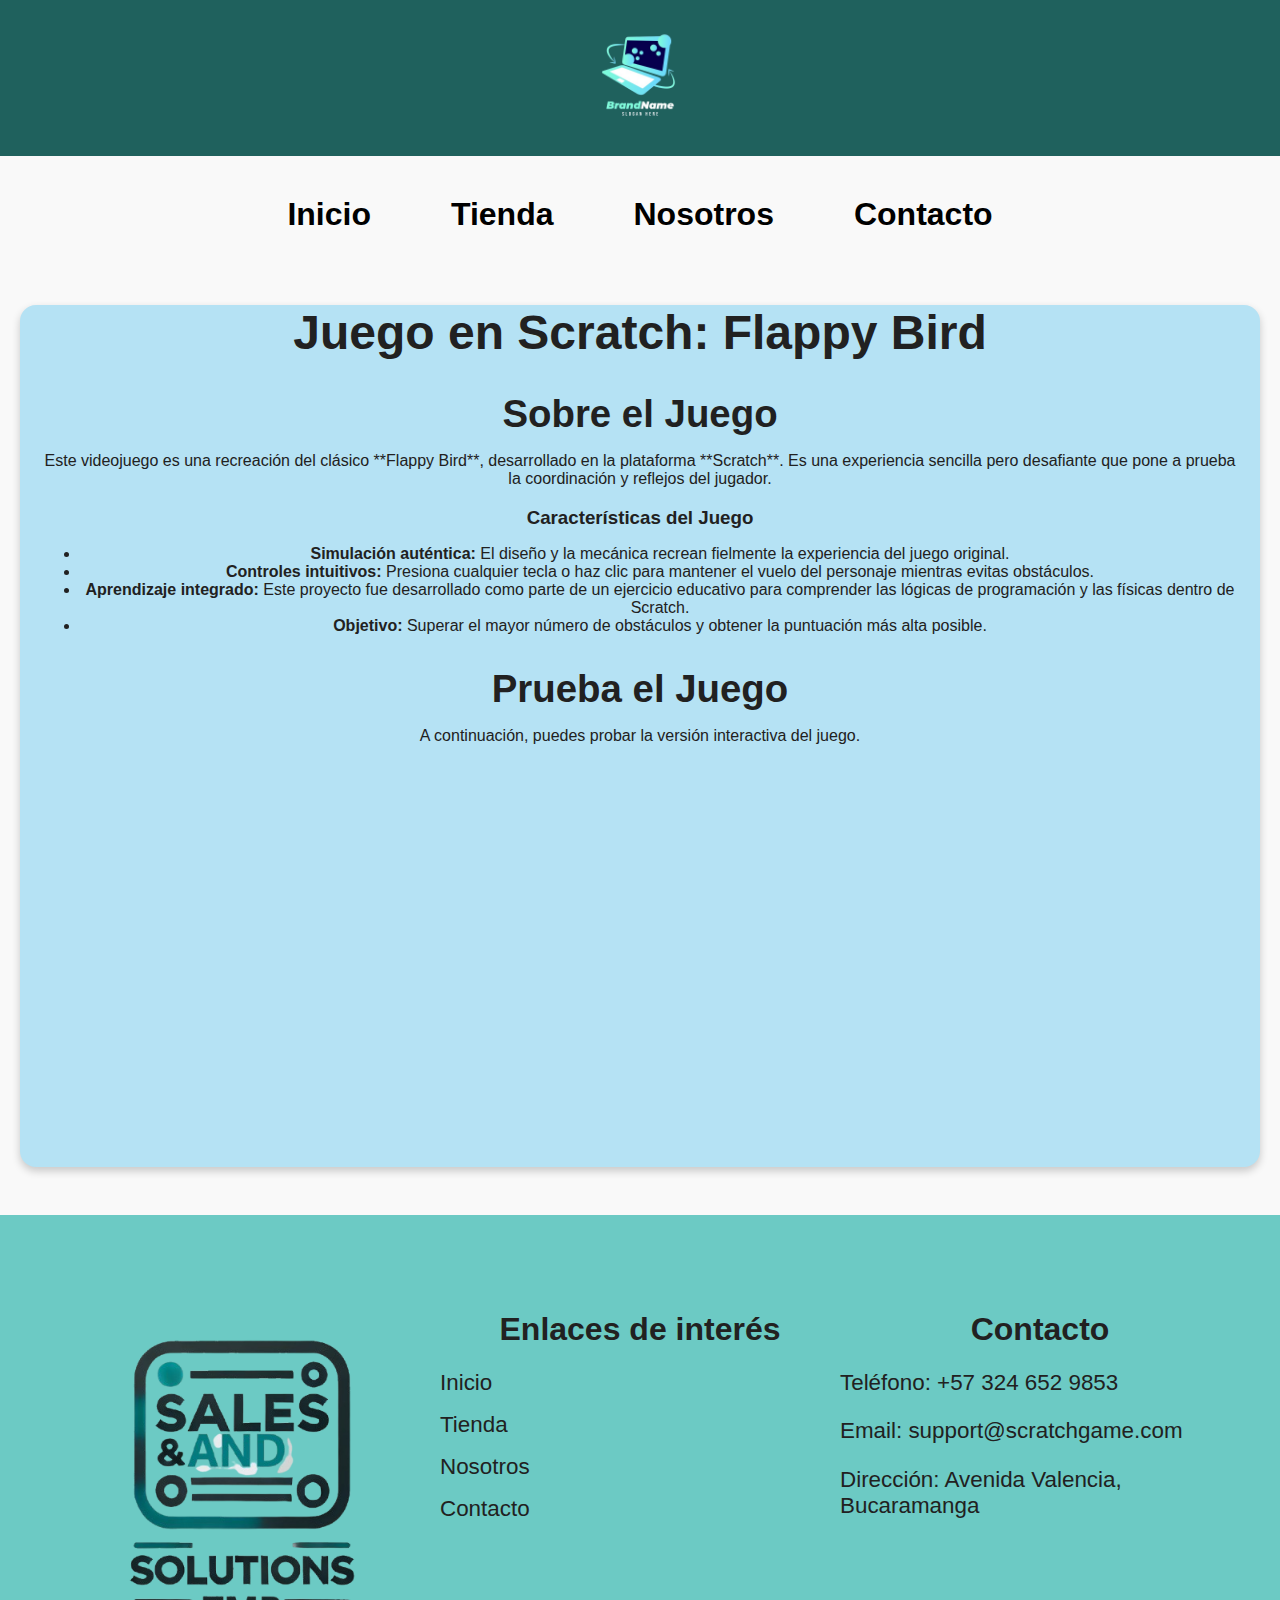
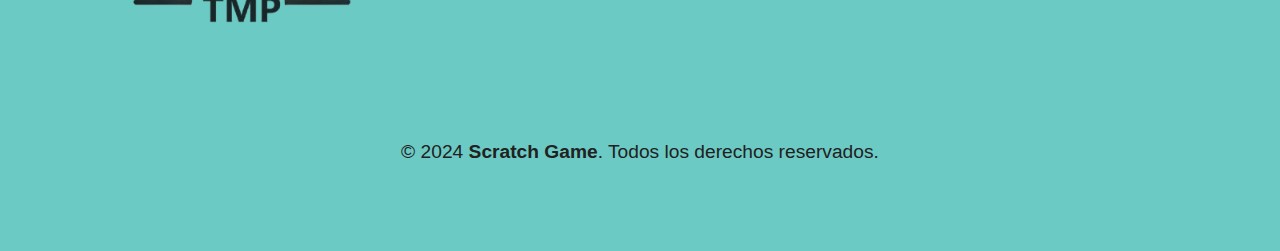
<file: Scratch.html>
<!DOCTYPE html>
<html lang="es">
<head>
    <meta charset="UTF-8">
    <meta name="viewport" content="width=device-width, initial-scale=1.0">
    <title>Juego en Scratch - Flappy Bird</title>
    <link rel="stylesheet" href="css/style.css">
</head>
<body>

    <header class="header">
        <a href="index.html">
            <img class="header_logo" src="img/logo.png" alt="Scratch Flappy Bird">
        </a>
    </header>

    <div class="nav-bg">
        <nav class="navegacion_principal contenedor">
            <a class="navegacion_enlace" href="index.html">Inicio</a>
            <a class="navegacion_enlace" href="tienda.html">Tienda</a>
            <a class="navegacion_enlace" href="nosotros.html">Nosotros</a>
            <a class="navegacion_enlace" href="contacto.html">Contacto</a>
        </nav>
    </div>

    <main class="contenedor sombra">
        <h1>Juego en Scratch: Flappy Bird</h1>
        
        <section class="informacion-juego">
            <h2>Sobre el Juego</h2>
            <p>Este videojuego es una recreación del clásico **Flappy Bird**, desarrollado en la plataforma **Scratch**. Es una experiencia sencilla pero desafiante que pone a prueba la coordinación y reflejos del jugador.</p>

            <h3>Características del Juego</h3>
            <ul>
                <li><strong>Simulación auténtica:</strong> El diseño y la mecánica recrean fielmente la experiencia del juego original.</li>
                <li><strong>Controles intuitivos:</strong> Presiona cualquier tecla o haz clic para mantener el vuelo del personaje mientras evitas obstáculos.</li>
                <li><strong>Aprendizaje integrado:</strong> Este proyecto fue desarrollado como parte de un ejercicio educativo para comprender las lógicas de programación y las físicas dentro de Scratch.</li>
                <li><strong>Objetivo:</strong> Superar el mayor número de obstáculos y obtener la puntuación más alta posible.</li>
            </ul>
        </section>

        <section class="videojuego">
            <h2>Prueba el Juego</h2>
            <p>A continuación, puedes probar la versión interactiva del juego.</p>
            <div class="juego-container">
                <iframe src="https://scratch.mit.edu/projects/1097944892/embed" allowtransparency="true" width="485" height="402" frameborder="0" scrolling="no" allowfullscreen></iframe>
            </div>
        </section>
    </main>

    <footer class="footer">
        <div class="contenedor footer-contenido">
            <div class="footer-logo">
                <img src="img/SALES_AND_SOLUTIONS-removebg-preview.png" alt="Logo de la empresa" class="logo-footer">
            </div>

            <div class="footer-enlaces">
                <h3 class="footer-titulo">Enlaces de interés</h3>
                <ul>
                    <li><a href="index.html">Inicio</a></li>
                    <li><a href="tienda.html">Tienda</a></li>
                    <li><a href="nosotros.html">Nosotros</a></li>
                    <li><a href="contacto.html">Contacto</a></li>
                </ul>
            </div>

            <div class="footer-contacto">
                <h3 class="footer-titulo">Contacto</h3>
                <p>Teléfono: +57 324 652 9853</p>
                <p>Email: support@scratchgame.com</p>
                <p>Dirección: Avenida Valencia, Bucaramanga</p>
            </div>
        </div>

        <div class="footer-legal">
            <p>&copy; 2024 <strong>Scratch Game</strong>. Todos los derechos reservados.</p>
        </div>
    </footer>

</body>
</html>
</file>
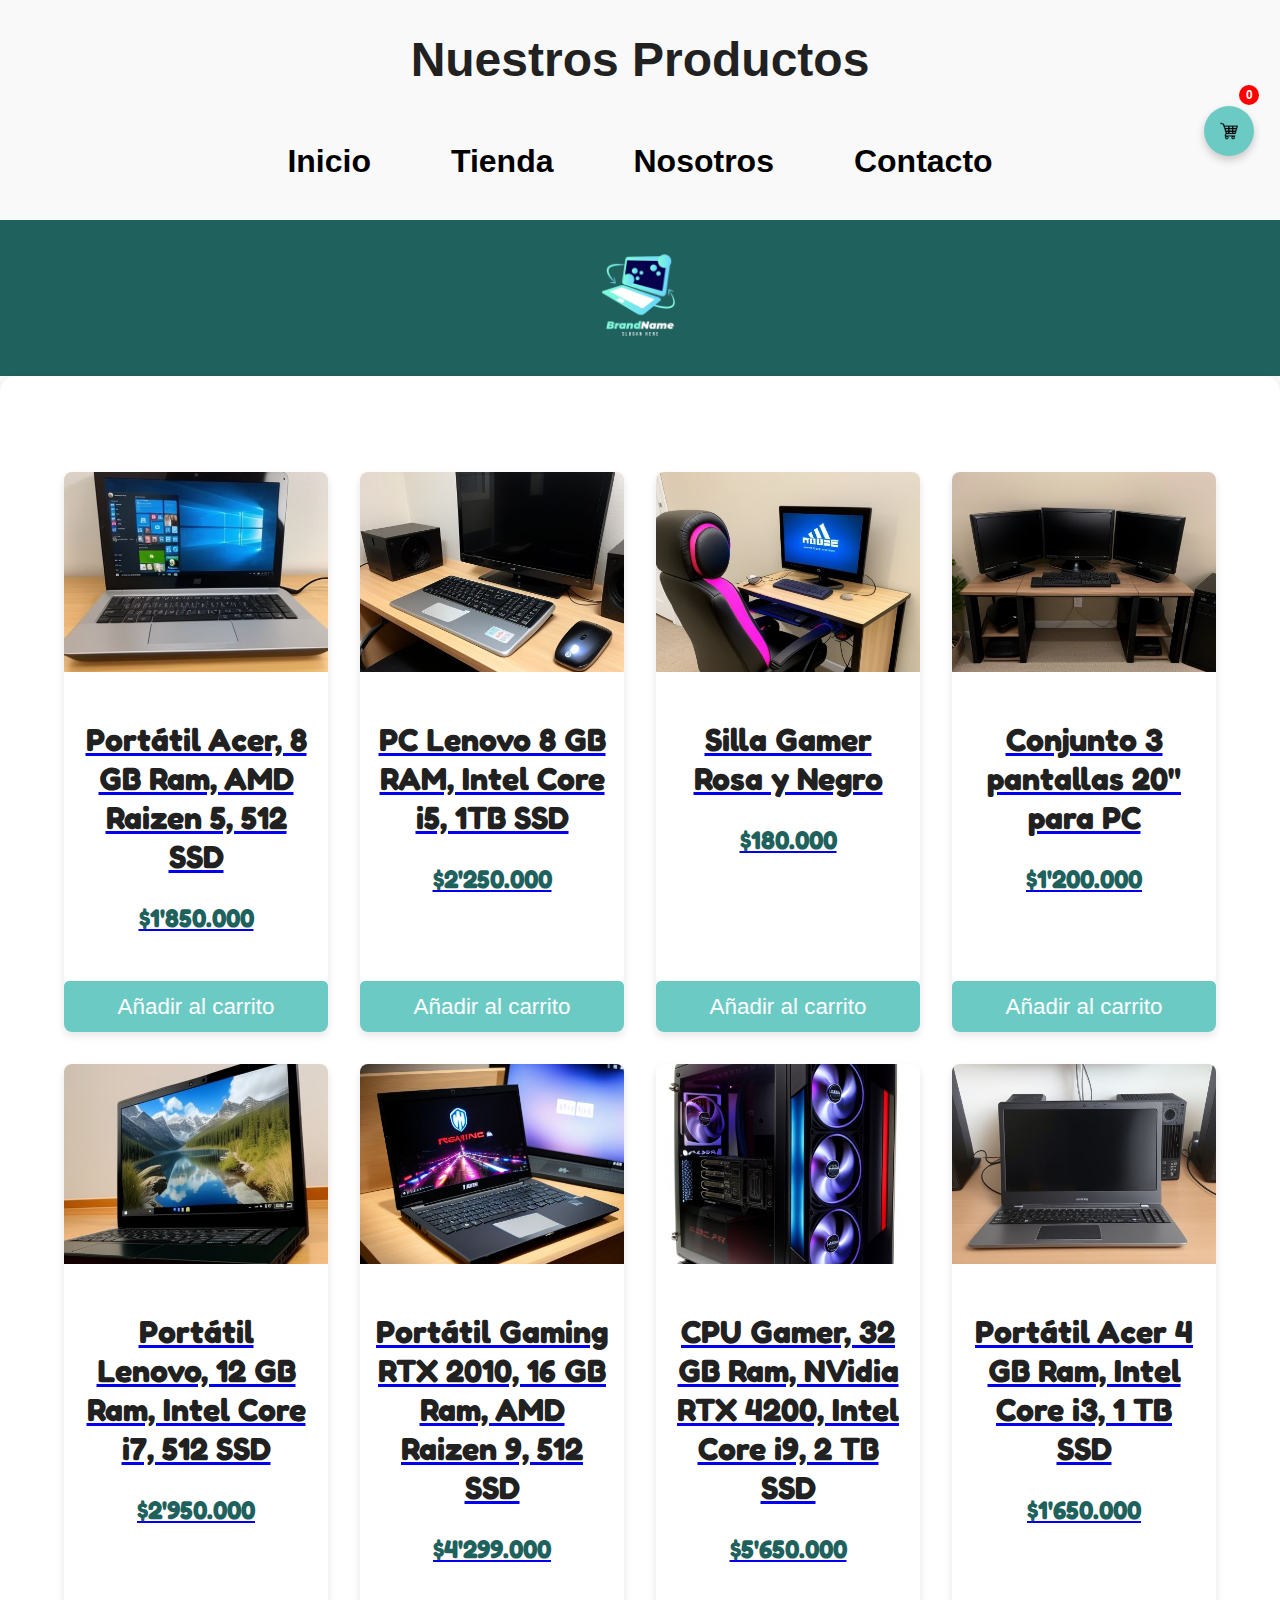
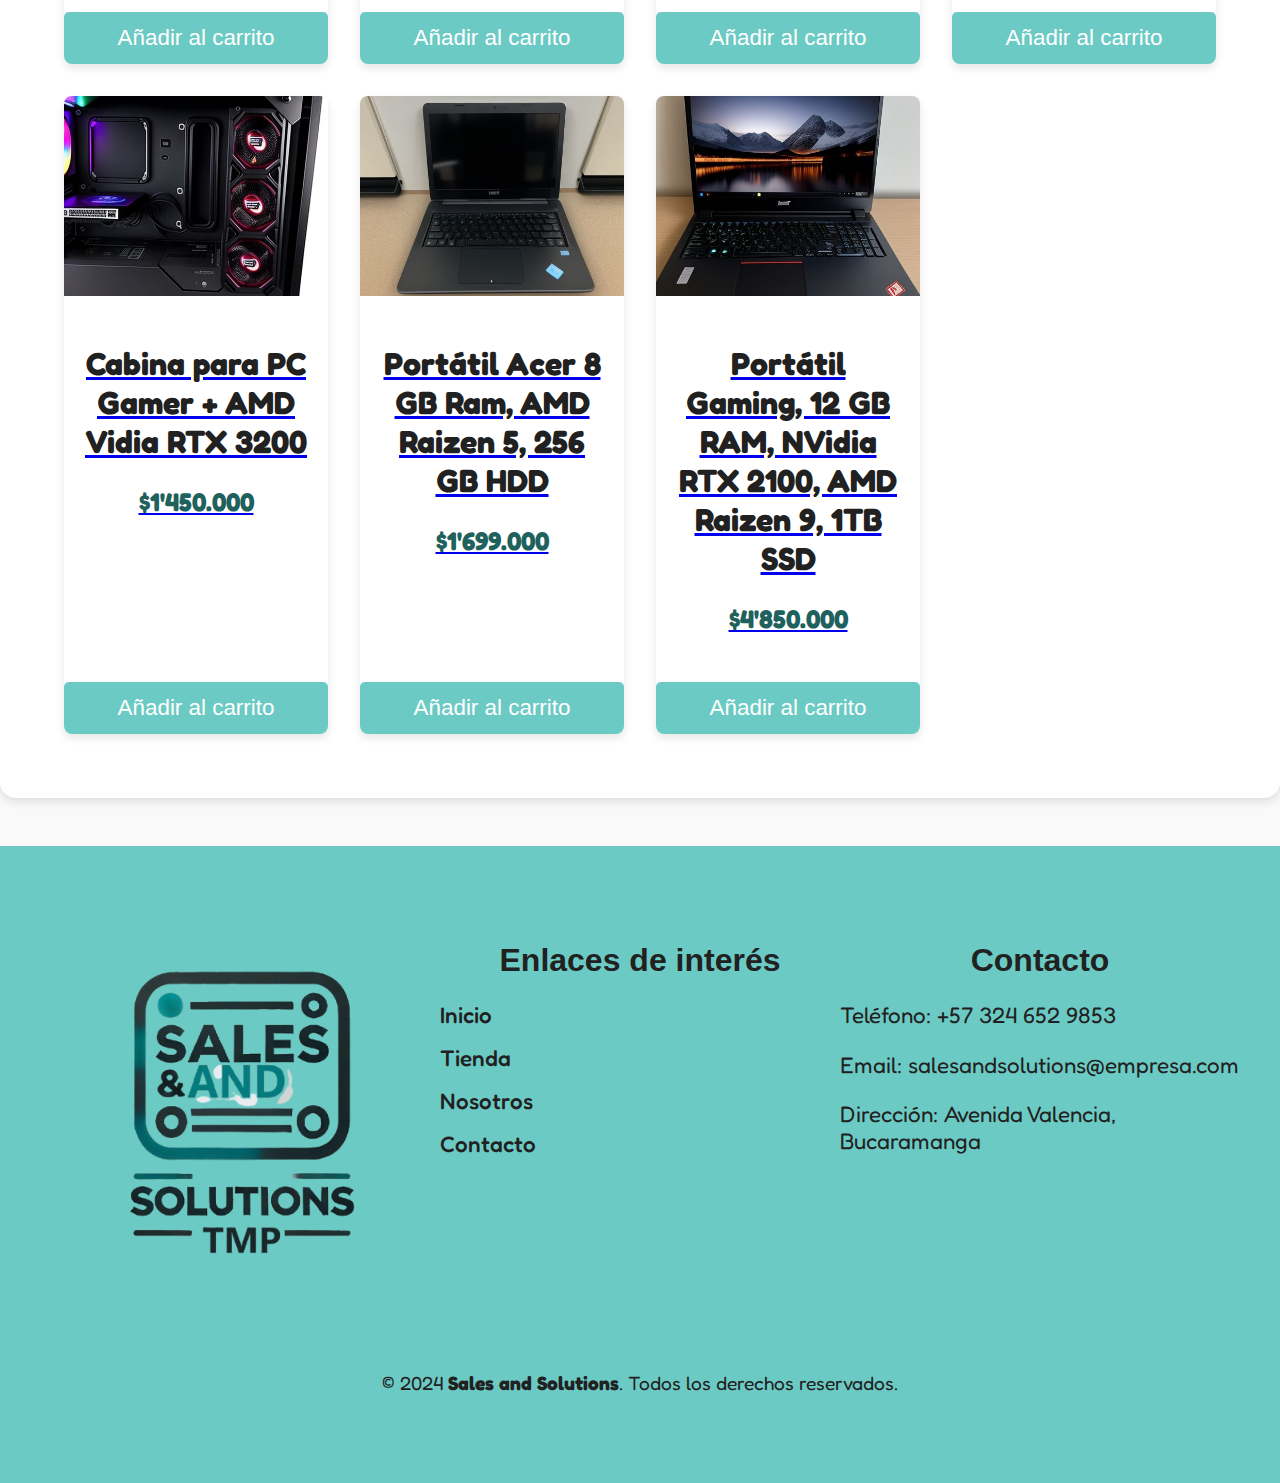
<file: tienda.html>
<!DOCTYPE html>
<html lang="en">
<head>
    <link rel="icon" href="../img/SALES_AND_SOLUTIONS-removebg-preview.png" type="image/png">
    <meta charset="UTF-8">
    <meta name="viewport" content="width=device-width, initial-scale=1.0">
    <title>Virtual Store</title>
    <link rel="preconnect" href="https://fonts.googleapis.com">
    <link rel="preconnect" href="https://fonts.gstatic.com" crossorigin>
    <link href="https://fonts.googleapis.com/css2?family=Fredoka:wdth,wght@75..125,300..700&display=swap" rel="stylesheet">
    <style>
        @import url('https://fonts.googleapis.com/css2?family=Fredoka:wdth,wght@75..125,300..700&display=swap');
    </style>
    <link rel="stylesheet" href="css/style.css">
</head>
<body> 
    <h1>Nuestros Productos</h1>
    <div class="nav-bg">
        <nav class="navegacion_principal contenedor">
            <a class="navegacion_enlace" href="index.html">Inicio</a>
            <a class="navegacion_enlace navegacion_enlace--activo" href="tienda.html">Tienda</a>
            <a class="navegacion_enlace" href="nosotros.html">Nosotros</a>
            <a class="navegacion_enlace" href="contacto.html">Contacto</a>
        </nav>
    </div>

    <div class="carrito-flotante">
        <button id="carrito-boton" class="boton-carrito">
            <img src="img/carrito-icono.png" alt="Carrito">
            <span id="carrito-cantidad" class="carrito-cantidad">0</span>
        </button>
        <div id="carrito-detalle" class="carrito-detalle oculto">
            <h3>Carrito de Compras</h3>
            <ul id="lista-carrito">
                <!-- Los productos añadidos se mostrarán aquí -->
            </ul>
            <p id="total-carrito"><strong>Total:</strong> $0</p>
            <a href="Pago.html" id="boton-ir-a-pagar" class="boton-pagar oculto">Ir a Pagar</a>
        </div>
    </div>
    
    <header class="header">
        <a href="index.html"></a>
        <img class="header_logo" src="img/logo.png" alt="logostore">
    </header>

    <main class="contenedorTienda">
        <div class="grid">
            <div class="producto">
                <img class="producto_imagen" src="img/1.jpeg" alt="imagenproducto">
                <a href="producto.html?id=1">
                    <div class="producto_informacion">
                        <p class="producto_nombre">Portátil Acer, 8 GB Ram, AMD Raizen 5, 512 SSD</p>
                        <p class="producto_precio">$1'850.000</p>
                    </div>
                </a>
                <button class="boton-compra" data-id="1" data-nombre="Portátil Acer, 8 GB Ram, AMD Raizen 5, 512 SSD" data-precio="1850000">Añadir al carrito</button>
            </div>
            <div class="producto">
                <img class="producto_imagen" src="img/2.jpeg" alt="imagenproducto">
                <a href="producto.html?id=2">
                    <div class="producto_informacion">
                        <p class="producto_nombre">PC Lenovo 8 GB RAM, Intel Core i5, 1TB SSD</p>
                        <p class="producto_precio">$2'250.000</p>
                    </div>
                </a>
                <button class="boton-compra" data-id="2" data-nombre="PC Lenovo 8 GB RAM, Intel Core i5, 1TB SSD" data-precio="2250000">Añadir al carrito</button>
            </div>
            <div class="producto">
                <img class="producto_imagen" src="img/3.jpg" alt="imagenproducto">
                <a href="producto.html?id=3">
                    <div class="producto_informacion">
                        <p class="producto_nombre">Silla Gamer Rosa y Negro</p>
                        <p class="producto_precio">$180.000</p>
                    </div>
                </a>
                <button class="boton-compra" data-id="3" data-nombre="Silla Gamer Rosa y Negro" data-precio="180000">Añadir al carrito</button>
            </div>
            <div class="producto">
                <img class="producto_imagen" src="img/4.jpg" alt="imagenproducto">
                <a href="producto.html?id=4">
                    <div class="producto_informacion">
                        <p class="producto_nombre">Conjunto 3 pantallas 20" para PC</p>
                        <p class="producto_precio">$1'200.000</p>
                    </div>
                </a>
                <button class="boton-compra" data-id="4" data-nombre="Conjunto 3 pantallas 20\" para PC" data-precio="1200000">Añadir al carrito</button>
            </div>
            <div class="producto">
                <img class="producto_imagen" src="img/5.jpg" alt="imagenproducto">
                <a href="producto.html?id=5">
                    <div class="producto_informacion">
                        <p class="producto_nombre">Portátil Lenovo, 12 GB Ram, Intel Core i7, 512 SSD</p>
                        <p class="producto_precio">$2'950.000</p>
                    </div>
                </a>
                <button class="boton-compra" data-id="5" data-nombre="Portátil Lenovo, 12 GB Ram, Intel Core i7, 512 SSD" data-precio="2950000">Añadir al carrito</button>
            </div>
            <div class="producto">
                <img class="producto_imagen" src="img/6.jpg" alt="imagenproducto">
                <a href="producto.html?id=6">
                    <div class="producto_informacion">
                        <p class="producto_nombre">Portátil Gaming RTX 2010, 16 GB Ram, AMD Raizen 9, 512 SSD</p>
                        <p class="producto_precio">$4'299.000</p>
                    </div>
                </a>
                <button class="boton-compra" data-id="6" data-nombre="Portátil Gaming RTX 2010, 16 GB Ram, AMD Raizen 9, 512 SSD" data-precio="4299000">Añadir al carrito</button>
            </div>
            <div class="producto">
                <img class="producto_imagen" src="img/7.jpg" alt="imagenproducto">
                <a href="producto.html?id=7">
                    <div class="producto_informacion">
                        <p class="producto_nombre">CPU Gamer, 32 GB Ram, NVidia RTX 4200, Intel Core i9, 2 TB SSD</p>
                        <p class="producto_precio">$5'650.000</p>
                    </div>
                </a>
                <button class="boton-compra" data-id="7" data-nombre="CPU Gamer, 32 GB Ram, NVidia RTX 4200, Intel Core i9, 2 TB SSD" data-precio="5650000">Añadir al carrito</button>
            </div>
            <div class="producto">
                <img class="producto_imagen" src="img/8.jpg" alt="imagenproducto">
                <a href="producto.html?id=8">
                    <div class="producto_informacion">
                        <p class="producto_nombre">Portátil Acer 4 GB Ram, Intel Core i3, 1 TB SSD</p>
                        <p class="producto_precio">$1'650.000</p>
                    </div>
                </a>
                <button class="boton-compra" data-id="8" data-nombre="Portátil Acer 4 GB Ram, Intel Core i3, 1 TB SSD" data-precio="1650000">Añadir al carrito</button>
            </div>
            <div class="producto">
                <img class="producto_imagen" src="img/9.jpg" alt="imagenproducto">
                <a href="producto.html?id=9">
                    <div class="producto_informacion">
                        <p class="producto_nombre">Cabina para PC Gamer + AMD Vidia RTX 3200</p>
                        <p class="producto_precio">$1'450.000</p>
                    </div>
                </a>
                <button class="boton-compra" data-id="9" data-nombre="Cabina para PC Gamer + AMD Vidia RTX 3200" data-precio="1450000">Añadir al carrito</button>
            </div>
            <div class="producto">
                <img class="producto_imagen" src="img/10.jpg" alt="imagenproducto">
                <a href="producto.html?id=10">
                    <div class="producto_informacion">
                        <p class="producto_nombre">Portátil Acer 8 GB Ram, AMD Raizen 5, 256 GB HDD</p>
                        <p class="producto_precio">$1'699.000</p>
                    </div>
                </a>
                <button class="boton-compra" data-id="10" data-nombre="Portátil Acer 8 GB Ram, AMD Raizen 5, 256 GB HDD" data-precio="1699000">Añadir al carrito</button>
            </div>
            <div class="producto">
                <img class="producto_imagen" src="img/11.jpg" alt="imagenproducto">
                <a href="producto.html?id=11">
                    <div class="producto_informacion">
                        <p class="producto_nombre">Portátil Gaming, 12 GB RAM, NVidia RTX 2100, AMD Raizen 9, 1TB SSD</p>
                        <p class="producto_precio">$4'850.000</p>
                    </div>
                </a>
                <button class="boton-compra" data-id="11" data-nombre="Portátil Gaming, 12 GB RAM, NVidia RTX 2100, AMD Raizen 9, 1TB SSD" data-precio="4850000">Añadir al carrito</button>
            </div>
        </div>
    </main>
    
    <footer class="footer">
        <div class="contenedor footer-contenido">
            <div class="footer-logo">
                <img src="img/SALES_AND_SOLUTIONS-removebg-preview.png" alt="Logo de la empresa" class="logo-footer">
            </div>
    
            <div class="footer-enlaces">
                <h3 class="footer-titulo">Enlaces de interés</h3>
                <ul>
                    <li><a href="index.html">Inicio</a></li>
                    <li><a href="tienda.html">Tienda</a></li>
                    <li><a href="nosotros.html">Nosotros</a></li>
                    <li><a href="contacto.html">Contacto</a></li>
                </ul>
            </div>
    
            <div class="footer-contacto">
                <h3 class="footer-titulo">Contacto</h3>
                <p>Teléfono: +57 324 652 9853</p>
                <p>Email: salesandsolutions@empresa.com</p>
                <p>Dirección: Avenida Valencia, Bucaramanga</p>
            </div>
        </div>
    
        <div class="footer-legal">
            <p>&copy; 2024 <strong>Sales and Solutions</strong>. Todos los derechos reservados.</p>
        </div>
    </footer>

    <script>
       class Carrito {
            constructor() {
                this.productos = [];
                this.carritoBoton = document.getElementById('carrito-boton');
                this.carritoDetalle = document.getElementById('carrito-detalle');
                this.listaCarrito = document.getElementById('lista-carrito');
                this.totalCarrito = document.getElementById('total-carrito');
                this.cantidadCarrito = document.getElementById('carrito-cantidad');
                this.botonIrAPagar = document.getElementById('boton-ir-a-pagar');

                this.inicializarEventListeners();
                this.cargarCarritoDesdeLocalStorage();
                this.actualizarVistaCarrito(); // Añadido para mostrar carrito inicial
            }

            inicializarEventListeners() {
                // Delegación de eventos para botones de añadir al carrito
                document.querySelector('.contenedorTienda').addEventListener('click', (e) => {
                    if (e.target.classList.contains('boton-compra')) {
                        const producto = {
                            id: e.target.dataset.id,
                            nombre: e.target.dataset.nombre,
                            precio: parseFloat(e.target.dataset.precio)
                        };
                        this.agregarProducto(producto);
                    }
                });

                // Toggle del carrito flotante
                this.carritoBoton.addEventListener('click', () => {
                    this.carritoDetalle.classList.toggle('oculto');
                    if (!this.carritoDetalle.classList.contains('oculto')) {
                        this.actualizarVistaCarrito();
                    }
                });
            }

            agregarProducto(producto) {
                const productoExistente = this.productos.find(p => p.id === producto.id);
                
                if (productoExistente) {
                    productoExistente.cantidad += 1;
                } else {
                    producto.cantidad = 1;
                    this.productos.push(producto);
                }

                this.actualizarCarrito();
                this.carritoDetalle.classList.remove('oculto'); // Mostrar carrito al añadir producto
                this.actualizarVistaCarrito();
            }

            actualizarCarrito() {
                // Guardar en localStorage
                localStorage.setItem('carrito', JSON.stringify(this.productos));

                // Actualizar cantidad de productos
                const cantidadTotal = this.productos.reduce((total, producto) => total + producto.cantidad, 0);
                this.cantidadCarrito.textContent = cantidadTotal;

                // Mostrar/ocultar botón de pagar
                this.botonIrAPagar.classList.toggle('oculto', this.productos.length === 0);
            }

            cargarCarritoDesdeLocalStorage() {
                const carritoGuardado = localStorage.getItem('carrito');
                if (carritoGuardado) {
                    this.productos = JSON.parse(carritoGuardado);
                    this.actualizarCarrito();
                }
            }

            actualizarVistaCarrito() {
                // Limpiar lista actual
                this.listaCarrito.innerHTML = '';

                // Calcular total
                let total = 0;

                // Agregar productos al carrito
                this.productos.forEach(producto => {
                    const subtotal = producto.precio * producto.cantidad;
                    total += subtotal;

                    const li = document.createElement('li');
                    li.innerHTML = `
                        ${producto.nombre} 
                        - Cantidad: ${producto.cantidad} 
                        - $${subtotal.toLocaleString()}
                        <button class="eliminar-producto" data-id="${producto.id}">X</button>
                    `;
                    this.listaCarrito.appendChild(li);
                });

                // Actualizar total
                this.totalCarrito.innerHTML = `<strong>Total:</strong> $${total.toLocaleString()}`;

                // Mostrar/ocultar botón de pagar
                this.botonIrAPagar.classList.toggle('oculto', this.productos.length === 0);

                // Agregar listeners para eliminar productos
                const botonesEliminar = this.listaCarrito.querySelectorAll('.eliminar-producto');
                botonesEliminar.forEach(boton => {
                    boton.addEventListener('click', (e) => {
                        const idProducto = e.target.dataset.id;
                        this.eliminarProducto(idProducto);
                    });
                });
            }

            eliminarProducto(id) {
                const index = this.productos.findIndex(p => p.id === id);
                if (index !== -1) {
                    this.productos.splice(index, 1);
                    this.actualizarCarrito();
                    this.actualizarVistaCarrito();
                }
            }
        }

        // Inicializar el carrito
        const carrito = new Carrito();
    </script>

    
</body>
</html>
</file>
<file: css/style.css>
:root {
    --blanco: #ffffff;
    --oscuro: #212121;
    --primario: #6ccac4;
    --primarioOscuro: #1f615d;
    --secundario: #f9f9f9;
    --secundarioOscuro: #1e2fe3;
    --gris: #757575;
    --negro: #000;
    --fuenteprincipal: "Staatliches", sans-serif;
}

/* General */
body {
    font-family: 'Fredoka', sans-serif;
    font-size: 16px;
    background-color: var(--secundario);
    color: var(--oscuro);
    margin: 0;
    padding: 0;
}

/* Header */
header {
    background-color: var(--primarioOscuro);
    padding: 1rem;
    text-align: center;
}

.header_logo {
    max-width: 120px;
    height: auto;
}

/* Navegación */
.nav-bg {
    background-color: var(--secundario);
    padding: 1.5rem 0;
    display: flex;
    justify-content: center;
}

.navegacion_principal {
    display: flex;
    justify-content: center;
    gap: 2rem;
}

.navegacion_principal a {
    font-family: var(--fuenteprincipal);
    color: var(--negro);
    text-decoration: none;
    font-size: 2rem;
    font-weight: 700;
    padding: 1rem 1.5rem;
    transition: color 0.3s ease;
}

.navegacion_principal a:hover {
    color: var(--primario);
}

/* Títulos */
h1, h2, h3 {
    font-family: var(--fuenteprincipal);
    color: var(--oscuro);
    text-align: center;
    margin-bottom: 1rem;
}

h1 {
    font-size: 3rem;
}

h2 {
    font-size: 2.4rem;
}

.hero{

    background-image: url(../img/Fondo.png);
        background-repeat: no-repeat;
        background-size: cover;
        height: 450px;
        position: relative;
    } 

        .contenedor {
        max-width: 1200px;
        margin: 0 auto; /* Centra el contenedor en la pantalla */
        padding: 0 20px;
    }

    .contenido-hero{
        position: absolute;
        background-color: rgba(0, 0, 0, 0.3);
        width: 100%;
        height: 100%;

        display: flex;
        flex-direction: column;
        align-items: center;
        justify-content: center;

    }

    .contenido-hero h2, .contenido-hero p{
        color: white;
    }

    .uni{

        background-image: url(../img/Uni.jpg);
        background-repeat: no-repeat;
        background-size: cover;
        height: 500px;
        position: relative;
    } 

    .sombra{
        -webkit-box-shadow: 13px -12px 46px -15px rgba(0,0,0,0.75);
    -moz-box-shadow: 13px -12px 46px -15px rgba(0,0,0,0.75);
    box-shadow: 0 4px 8px rgba(0, 0, 0, 0.2);
        background-color: #b5e2f4; 
        
    }

    /* Estilizando el contenedor principal */
main {
    padding: 2rem;
    background-color: #fff;
    border-radius: 1rem;
    box-shadow: 0 4px 8px rgba(0, 0, 0, 0.1);
    text-align: center;
}

/* Títulos */
.titulo-redes {
    font-size: 2.4rem;
    font-weight: 700;
    margin-bottom: 1rem;
    color: #333;
}

.descripcion-redes {
    font-size: 1.6rem;
    margin-bottom: 2rem;
    color: #555;
}

/* Sección de redes sociales */
.redes-sociales {
    display: flex;
    justify-content: space-evenly;
    flex-wrap: wrap;
    gap: 2rem;
    margin-bottom: 3rem;
}

.columna {
    text-align: center;
}

.columna img {
    width: 80px;
    height: 80px;
    transition: transform 0.3s ease, box-shadow 0.3s ease;
}

.columna img:hover {
    transform: scale(1.2);
    box-shadow: 0 4px 8px rgba(0, 0, 0, 0.2);
}

.red-enlace {
    text-decoration: none;
    color: #333;
    font-weight: bold;
    font-size: 1.4rem;
    transition: color 0.3s ease;
}

.red-enlace:hover {
    color: var(--primario);
}

/* Sección de servicios */
.info-servicios {
    text-align: left;
    margin-top: 2rem;
}

.info-servicios h3 {
    font-size: 2rem;
    margin-bottom: 1rem;
    color: #333;
}

.lista-servicios {
    list-style: none;
    padding: 0;
    font-size: 1.6rem;
    color: #555;
}

.lista-servicios li {
    margin-bottom: 0.5rem;
    padding-left: 1.5rem;
    position: relative;
}

.lista-servicios li::before {
    content: "•";
    position: absolute;
    left: 0;
    color: var(--primario);
    font-size: 2rem;
    line-height: 1;
}

/* Estilo principal para las entradas del blog */
.entrada-blog {
    margin-bottom: 3rem;
    padding: 2rem;
    background-color: #fff;
    border-radius: 1rem;
    box-shadow: 0 4px 8px rgba(0, 0, 0, 0.1);
}

.entrada-titulo {
    font-size: 2.4rem;
    color: var(--primario);
    text-decoration: none;
    font-weight: 700;
    transition: color 0.3s ease;
}

.entrada-titulo:hover {
    color: var(--oscuro);
}

.vista-previa img {
    width: 100%;
    height: auto;
    border-radius: 1rem;
    margin-bottom: 1.5rem;
    box-shadow: 0 4px 8px rgba(0, 0, 0, 0.1);
}

.descripcion-entrada {
    font-size: 1.6rem;
    color: #555;
    line-height: 1.6;
}

/* Asegura que las imágenes se adapten a pantallas pequeñas */
@media (max-width: 768px) {
    .entrada-blog {
        padding: 1rem;
    }

    .entrada-titulo {
        font-size: 2rem;
    }

    .descripcion-entrada {
        font-size: 1.4rem;
    }
}



    .boton{
        background-color: var(--primario);
        color: var(--blanco);
        padding: 1rem 3rem;
        margin-top: 3rem;
        font-size: 2rem;
        text-decoration: none;
        text-transform: uppercase;
        font-weight: bold;
        border-radius: 7rem;
        text-align: center;
        
    }

    .nosotros {
        padding: 3rem;
        background-color: var(--primario);
        border-radius: 1rem;
        box-shadow: 0 4px 8px rgba(0, 0, 0, 0.1);
        max-width: 1200px;
        margin: 0 auto;
    }
    
    .nosotros-seccion {
        margin-bottom: 2rem;
        text-align: left;
    }
    
    .titulo {
        font-size: 2.4rem;
        color: #333;
        font-weight: 700;
        margin-bottom: 1rem;
        border-left: 5px solid var(--blanco);
        padding-left: 1rem;
    }
    
    .descripcion {
        font-size: 1.6rem;
        line-height: 1.8;
        color: #555;
    }
    
    .descripcion strong {
        color: var(--oscuro);
        font-weight: bold;
    }
    
    .descripcion em {
        font-style: italic;
        color: #757575;
    }
    

    /* Estilo principal para la sección "Explorar" */
main {
    padding: 2rem;
    background-color: var(--blanco);
    border-radius: 1rem;
    box-shadow: 0 4px 8px rgba(0, 0, 0, 0.1);
    text-align: center;
}

.titulo-seccion {
    font-size: 2.8rem;
    color: var(--oscuro);
    font-weight: 700;
    margin-bottom: 2rem;
}

.servicios {
    display: grid;
    grid-template-columns: repeat(2, 1fr); /* Dos columnas iguales */
    gap: 2rem;
    margin-top: 2rem;
}

.servicio {
    background-color: var(--secundario);
    border-radius: 1rem;
    box-shadow: 0 4px 8px rgba(0, 0, 0, 0.1);
    padding: 2rem;
    transition: transform 0.3s ease, box-shadow 0.3s ease;
}

.servicio:hover {
    transform: translateY(-5px);
    box-shadow: 0 6px 12px rgba(0, 0, 0, 0.15);
}

.servicio h3 {
    font-size: 2rem;
    color: var(--oscuro);
    margin-bottom: 1rem;
}

.iconos {
    display: flex;
    justify-content: center;
    margin-bottom: 1.5rem;
}

.iconos svg {
    margin: 0 0.5rem;
    fill: var(--primario);
}

.servicio p {
    font-size: 1.4rem;
    color: var(--gris);
}

/* Mejorar enlaces */
.link {
    text-decoration: none;
    color: inherit;
    transition: color 0.3s ease;
}

.link:hover {
    color: var(--primario);
}

/* Responsive */
@media (max-width: 768px) {
    .titulo-seccion {
        font-size: 2.4rem;
    }

    .servicio {
        padding: 1rem;
    }

    .servicio h3 {
        font-size: 1.8rem;
    }

    .servicio p {
        font-size: 1.2rem;
    }
}


/* Tienda */
.grid {
    display: grid;
    grid-template-columns: repeat(auto-fit, minmax(250px, 1fr));
    gap: 2rem;
    margin-top: 2rem;
    padding: 2rem;
}

/* Contenedor principal de los productos */
.producto {
    background-color: var(--blanco);
    border-radius: 8px;
    box-shadow: 0 4px 8px rgba(0, 0, 0, 0.1);
    overflow: hidden;
    display: flex;
    flex-direction: column; /* Para que los elementos se apilen verticalmente */
    height: 100%;
    transition: transform 0.3s ease, box-shadow 0.3s ease;
}

.producto:hover {
    transform: translateY(-5px);
    box-shadow: 0 6px 12px rgba(0, 0, 0, 0.15);
}

/* Imagen del producto */
.producto img {
    width: 100%;
    height: 200px;
    object-fit: cover;
}

/* Contenedor de información del producto */
.producto_informacion {
    padding: 1rem;
    text-align: center;
    flex-grow: 1; /* Permite que esta área ocupe el espacio disponible */
}

/* Nombre del producto */
.producto_nombre {
    font-size: 1.6rem;
    font-weight: bold;
    color: var(--oscuro);
    margin-bottom: 0.5rem;
}

/* Precio del producto */
.producto_precio {
    font-size: 1.4rem;
    color: var(--primarioOscuro);
    font-weight: bold;
}

.boton-carrito {
    background-color: var(--primario);
    color: var(--blanco);
    border: none;
    padding: 0.8rem 1.5rem;
    font-size: 1.4rem;
    border-radius: 5px;
    cursor: pointer;
    text-align: center;
    margin-top: auto; /* Esto coloca el botón al final */
    transition: background-color 0.3s ease, transform 0.2s ease;
}

.boton-carrito:hover {
    background-color: var(--primarioOscuro);
    transform: scale(1.05);
}

.boton-carrito:active {
    transform: scale(0.95);
}


.boton-carrito {
    background-color: var(--primario);
    color: var(--blanco);
    border: none;
    padding: 0.8rem 1.2rem;
    font-size: 1.2rem;
    border-radius: 5px;
    cursor: pointer;
    transition: background-color 0.3s ease, transform 0.3s ease;
    display: block;
    margin: 1rem auto;
}

.boton-carrito:hover {
    background-color: var(--primarioOscuro);
    transform: scale(1.05);
}

/* Página de Producto */
.producto-detalle {
    display: flex;
    flex-wrap: wrap;
    gap: 2rem;
    margin-top: 2rem;
    background-color: var(--blanco);
    padding: 2rem;
    border-radius: 8px;
    box-shadow: 0 4px 8px rgba(0, 0, 0, 0.1);
}

.producto-imagen {
    flex: 1;
    max-width: 100%;
    border-radius: 8px;
}

.producto_informacion {
    flex: 1;
    padding: 1rem;
}

.producto_nombre {
    font-size: 2rem;
    font-weight: bold;
    margin-bottom: 1rem;
}

.producto_precio {
    font-size: 1.6rem;
    color: var(--primarioOscuro);
    margin-bottom: 2rem;
}

/* Footer */
.footer {
    background-color: var(--primario);
    padding: 4rem 0;
    color: var(--blanco);
    font-size: 1.4rem;
    text-align: center;
    margin-top: 3rem;
}

.footer-contenido {
    display: flex;
    justify-content: space-between;
    align-items: flex-start;
    max-width: 1200px;
    margin: 0 auto;
    padding: 0 2rem;
    flex-wrap: wrap;
}

.footer-logo {
    flex: 1;
    margin-bottom: 2rem;
}

.logo-footer {
    max-width: 100%;
    height: auto;
}

.footer-enlaces,
.footer-contacto {
    flex: 1;
    text-align: left;
    margin-bottom: 2rem;
    color: var(--oscuro);
}

.footer-titulo {
    font-size: 2rem;
    font-weight: 700;
    margin-bottom: 1rem;
    color: var(--oscuro);
}

.footer-enlaces ul {
    list-style: none;
    padding: 0;
}

.footer-enlaces ul li {
    margin-bottom: 1rem;
}

.footer-enlaces ul li a {
    color: var(--oscuro);
    text-decoration: none;
    font-weight: 500;
    transition: color 0.3s;
}

.footer-enlaces ul li a:hover {
    color: var(--primario);
}

.footer-legal {
    background-color: var(--claro);
    padding: 1.5rem;
    color: var(--oscuro);
    font-size: 1.2rem;
    text-align: center;
}

.footer-legal p {
    margin: 0;
}
/* Estilo para el carrito flotante */
.carrito-flotante {
    position: fixed;
    top: 10%;
    right: 2%;
    z-index: 1000;
}

.boton-carrito {
    background-color: var(--primario);
    border: none;
    border-radius: 50%;
    width: 50px;
    height: 50px;
    display: flex;
    align-items: center;
    justify-content: center;
    box-shadow: 0 4px 8px rgba(0, 0, 0, 0.2);
    cursor: pointer;
    transition: transform 0.3s ease, box-shadow 0.3s ease;
}

.boton-carrito img {
    width: 24px;
    height: 24px;
}

.boton-carrito:hover {
    transform: scale(1.1);
    box-shadow: 0 6px 12px rgba(0, 0, 0, 0.3);
}

.carrito-detalle {
    position: absolute;
    top: 60px;
    right: 0;
    width: 300px;
    background-color: var(--blanco);
    border: 1px solid var(--gris);
    border-radius: 8px;
    box-shadow: 0 4px 8px rgba(0, 0, 0, 0.1);
    padding: 1rem;
    display: none;
}

.carrito-detalle.oculto {
    display: none;
}


.carrito-cantidad {
    position: absolute;
    top: -5px;
    right: -5px;
    background-color: red;
    color: white;
    font-size: 12px;
    font-weight: bold;
    width: 20px;
    height: 20px;
    border-radius: 50%;
    display: flex;
    align-items: center;
    justify-content: center;
}

/* Detalle del carrito desplegable */
.carrito-detalle {
    position: absolute;
    top: 60px;
    right: 0;
    width: 200px;
    background-color: white;
    box-shadow: 0 4px 8px rgba(0, 0, 0, 0.1);
    border-radius: 8px;
    overflow: hidden;
    display: none;
    padding: 1rem;
}

.carrito-detalle h3 {
    font-size: 1.4rem;
    font-weight: bold;
    margin-bottom: 0.5rem;
    color: var(--oscuro);
}

.carrito-detalle ul {
    list-style: none;
    margin: 0;
    padding: 0;
}

.carrito-detalle ul li {
    font-size: 1.2rem;
    padding: 0.5rem 0;
    border-bottom: 1px solid #ddd;
}

.carrito-detalle ul li:last-child {
    border-bottom: none;
}

.carrito-detalle.oculto {
    display: none;
}

.carrito-detalle:hover {
    display: block;
}

.boton-pagar {
    display: block;
    background-color: var(--primario);
    color: var(--blanco);
    text-align: center;
    padding: 0.8rem;
    border-radius: 4px;
    text-decoration: none;
    font-size: 1.4rem;
    margin-top: 1rem;
}

.boton-pagar:hover {
    background-color: var(--primarioOscuro);
}

.boton-compra {
    background-color: var(--primario);
    color: var(--blanco);
    border: none;
    padding: 0.8rem 1.5rem;
    font-size: 1.4rem;
    border-radius: 5px;
    cursor: pointer;
    text-align: center;
    margin-top: auto; /* Esto empuja el botón hacia la parte inferior del contenedor */
    transition: background-color 0.3s ease, transform 0.2s ease;
}

.boton-compra:hover {
    background-color: var(--primarioOscuro);
    transform: scale(1.05);
}

.boton-compra:active {
    transform: scale(0.95);
}

.formulario {
    background-color: var(--gris);
    width: min(60rem,100%);
    margin: 0 auto;
    padding: 2rem;
    border-radius: 1rem;
}
.formulario fieldset{
    border: none;
}
.formulario legend{
    text-align: center;
    font-size: 1.8rem;
    text-transform: uppercase;
    font-weight: 700;
    margin-bottom: 2rem;
    color: var(--primario);
}

.campo {
    margin-bottom: 1rem;
}
.campo label{
    color: var(--blanco);
    font-weight: bold;
    margin-bottom: .5rem;
    display: block;
}
.campo textarea{
    height: 20rem;
}

.video-contenedor, .scratch-juego {
    display: flex;
    justify-content: center;
    align-items: center;
    margin: 2rem 0; /* Espaciado superior e inferior */
}
</file>
